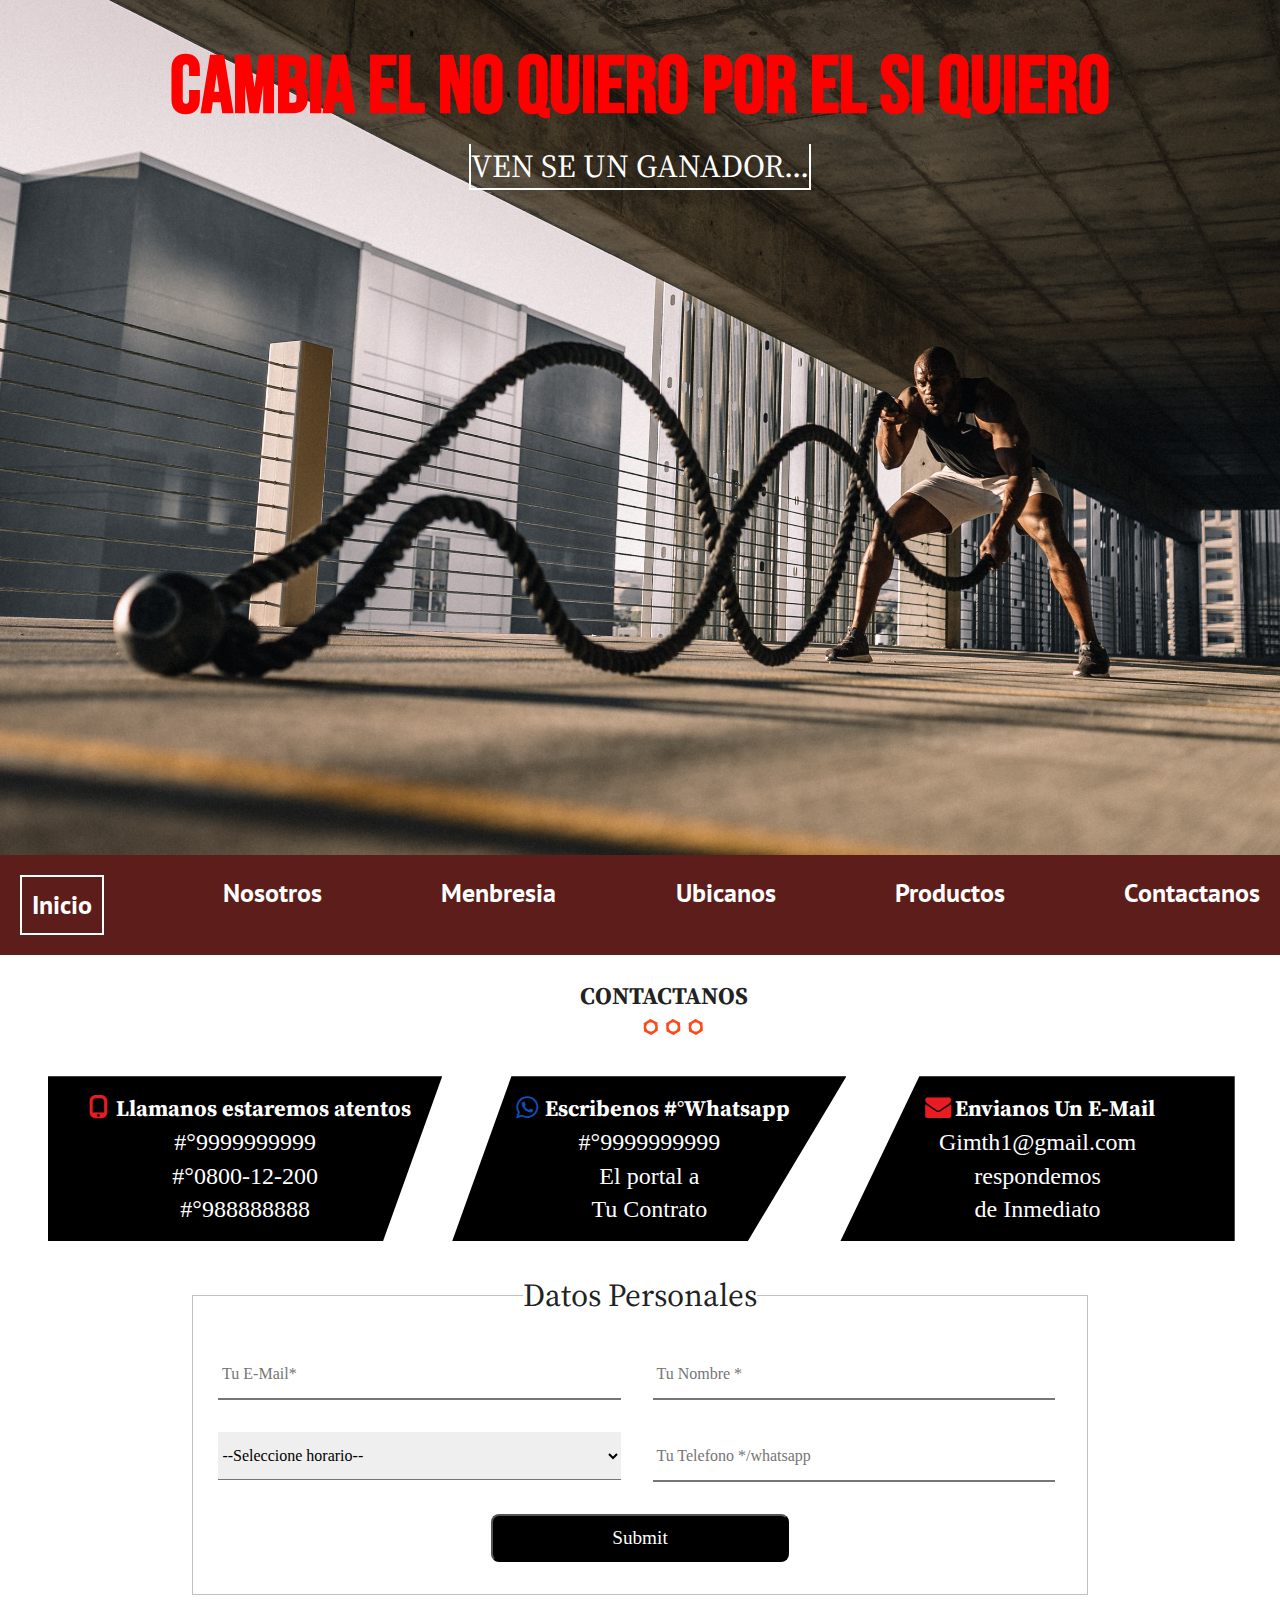
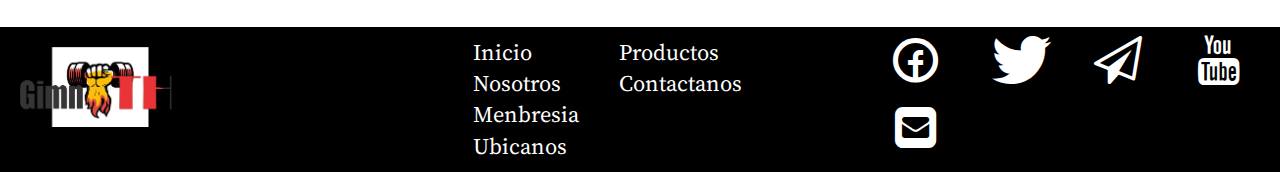
<file: contacto.html>
<!DOCTYPE html>
<html lang="en">
<head>
	<meta charset="UTF-8">
	<meta name="viewport" content="width=device-width, initial-scale=1.0">
	<title>Menbresias</title>
	<link rel="stylesheet" href="css/normalize.css">
	  <link href="https://fonts.googleapis.com/css2?family=PT+Sans:wght@700&family=PT+Serif&family=Source+Serif+Pro:wght@600&display=swap" rel="stylesheet">
	  <link rel="preconnect" href="https://fonts.gstatic.com">
	  <link href="https://fonts.googleapis.com/css2?family=Bebas+Neue&display=swap" rel="stylesheet">
	  <link rel="stylesheet" href="css/main.css">
	  <link rel="stylesheet" href="css/fontello.css">
</head>
<body >
	<header>
	  <div class="titulo-nosotros">
	    <h3 class="htres">Cambia El no quiero por el si Quiero</h3>
	    <p><span>Ven se un Ganador...</span></p>
	  </div>
	  <div class="banner">
	    <img src="img/banner-menbresiasjpg.jpg">
	  </div>
	  <div class="contenido-banner">
	  </div>
	    <div class="site-menu">
	    <input type="checkbox" id="btn-menu">
	    <label for="btn-menu"><span class="icon-menu"></span></label>
	    <nav class="menu">
	      <ul class="navega">
	        <li><a href="index.html">Inicio</a></li>
	        <li><a href="nosotros.html">Nosotros</a></li>
	        <li><a href="menbresias.html">Menbresia</a></li>
	        <li><a href="ubicanos.html">Ubicanos</a></li>
	        <li><a href="productos.html">Productos</a></li>
	        <li><a href="contacto.html">Contactanos</a></li>
	      </ul>
	    </nav>
	  </div>
	</header>
	<main>
		<section class="contener-contacto">	
    			<h2>Contactanos</h2>
			<div class="ordenar">
				<div class="darforma">
					<h5><span class="icon-mobile"></span>Llamanos estaremos atentos</h5>
					<p>#°9999999999</p>
					<p>#°0800-12-200</p>
					<p>#°988888888</p>
				</div>
			</div>
			<div class="ordenar ordenar2">
				<div class="darforma darforma2">
					<h5><span class="icon-whatsapp"></span>Escribenos #°Whatsapp</h5>
					<p>#°9999999999</p>
					<p>El portal a</p>
					<p>Tu Contrato</p>
				</div>
			</div>
			<div class="ordenar">
				<div class="darforma darforma3">
					<h5><span class="icon-mail-alt"></span>Envianos Un E-Mail</h5>
					<p>Gimth1@gmail.com</p>
					<p>respondemos</p>
					<p>de Inmediato</p>
				</div>
			</div>
		</section>
		
		<form class="contenedor-form">
			<fieldset>
				<legend>Datos Personales</legend>
				<div class="nombre-email">
					<input type="text" id="nombre" placeholder=" Tu Nombre *">
					<input type="email" id="email" placeholder=" Tu E-Mail*">
				</div>
				<div class="tel-horario">
					<input type="tel" id="telefono" placeholder=" Tu Telefono */whatsapp">
					<select>
						<option disabled selected>--Seleccione horario--</option>	
						<option>Mañana 08-12:30PM</option>
						<option>Tarde 02-8:00PM</option>
						<option>Cualquier Hora</option>
										
					</select>
				</div>
				<div class="enviar">
					<input type="submit" name="submit">
				</div>
			
			</fieldset>
			
		</form>
	</main>
	<footer class="site-footer">
	  <div class=" footer logo">
	    <img src="img/logo-gim.png" alt="aqui va el logo">
	  </div>
	  <div class="footer">
	    <nav class="nav-footer">
	      <ul class="listas-menu">
	        <li><a href="index.html">Inicio</a></li>
	        <li><a href="nosotros.html">Nosotros</a></li>
	        <li><a href="menbresias.html">Menbresia</a></li>
	        <li><a href="ubicanos.html">Ubicanos</a></li>
	      </ul>

	      <ul class="listas-menu">
	        <li><a href="productos.html">Productos</a></li>
	        <li><a href="contacto.html">Contactanos</a></li>
	      </ul>
	    </nav>
	  </div>
		
	  <div class="footer redes">
	    <ul class="listas-menu">
	      <li><a href="https://www.facebook.com/login/web/" target="_black"><span class="icon-facebook-circled-1"></span></a></li>
	      <li><a href="https://twitter.com/?lang=es" target="_black"><span class="icon-twitter-1"></span></a></li>
	      <li><a href="https://web.telegram.org" target="_black"><span class="icon-paper-plane-empty"></span></a></li>
	      <li><a href="https://www.youtube.com/" target="_black"><span class="icon-youtube"></span></a></li>
	      <li><a href="https://mail.google.com/mail/u/0/#inbox" target="_black"><span class="icon-mail-squared"></span></a></li>
	    </ul>
	  </div>
	  
	</footer>
</body>
</html>
</file>
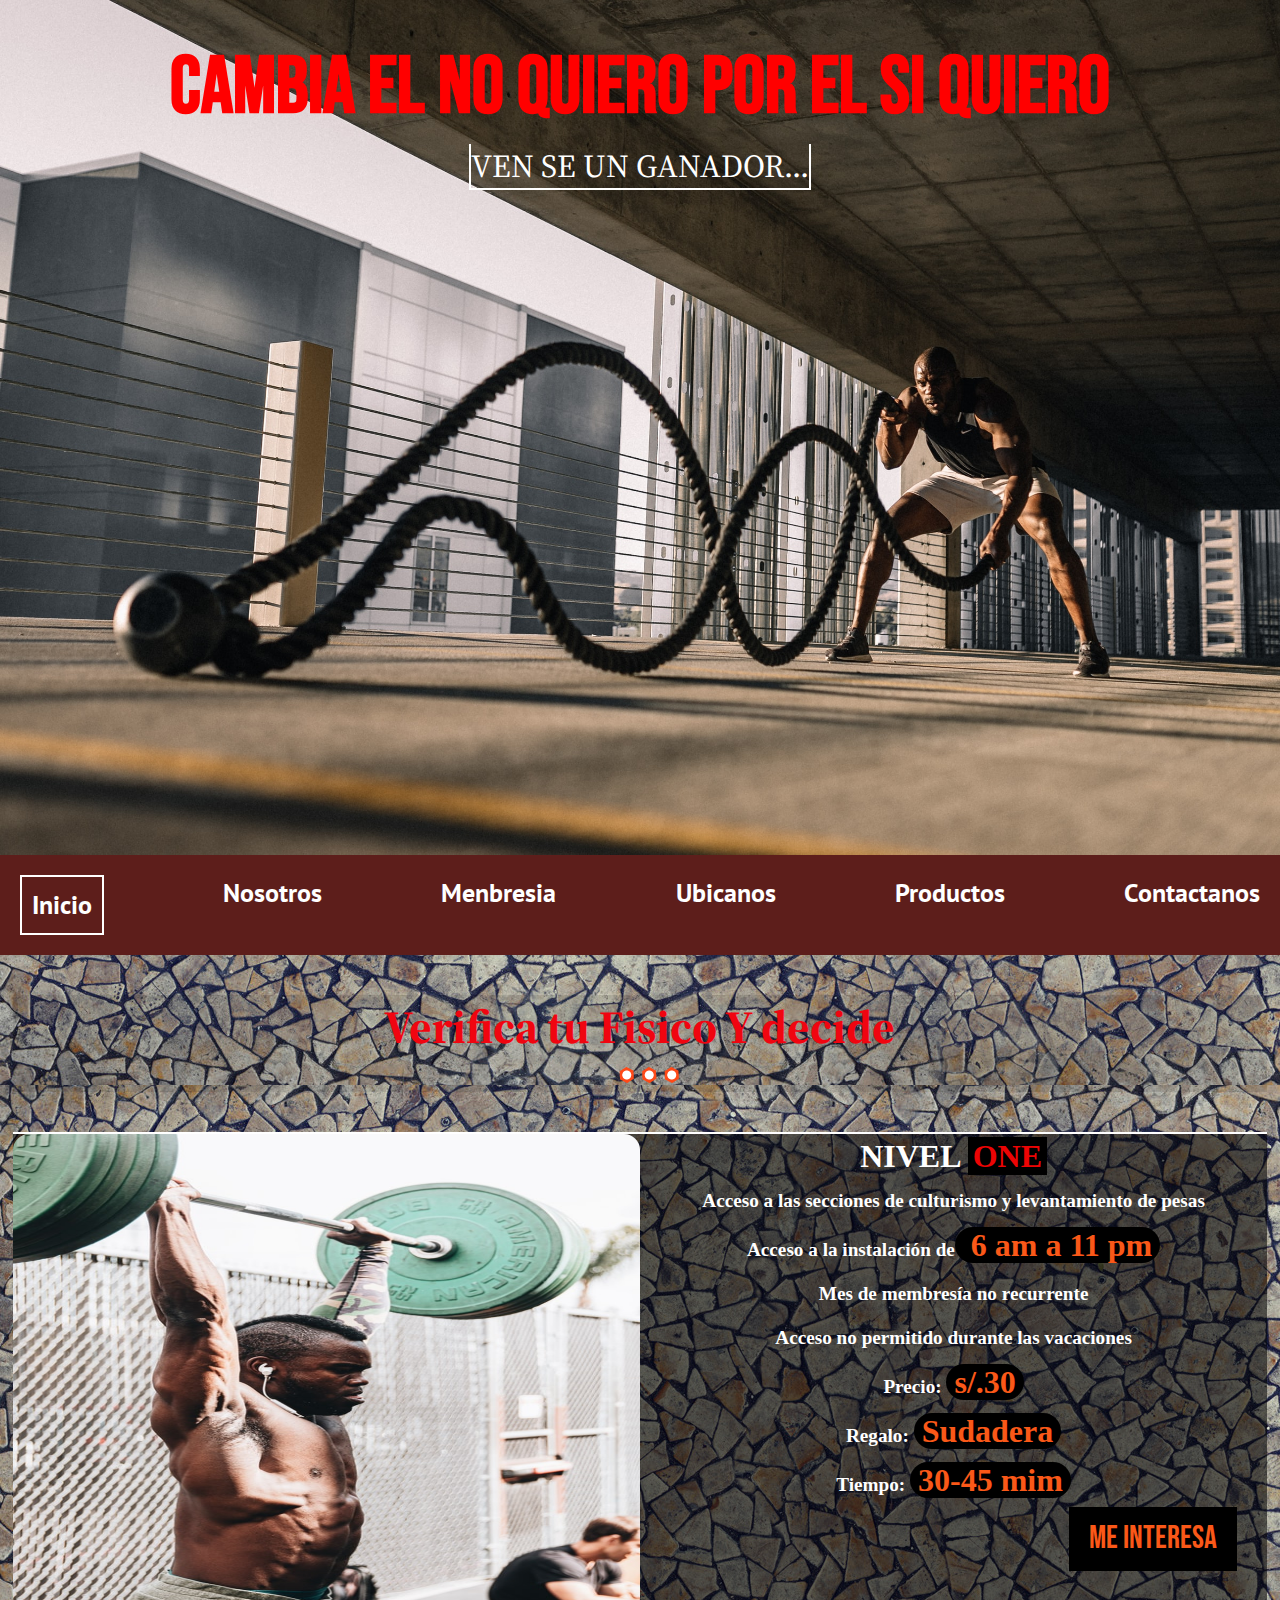
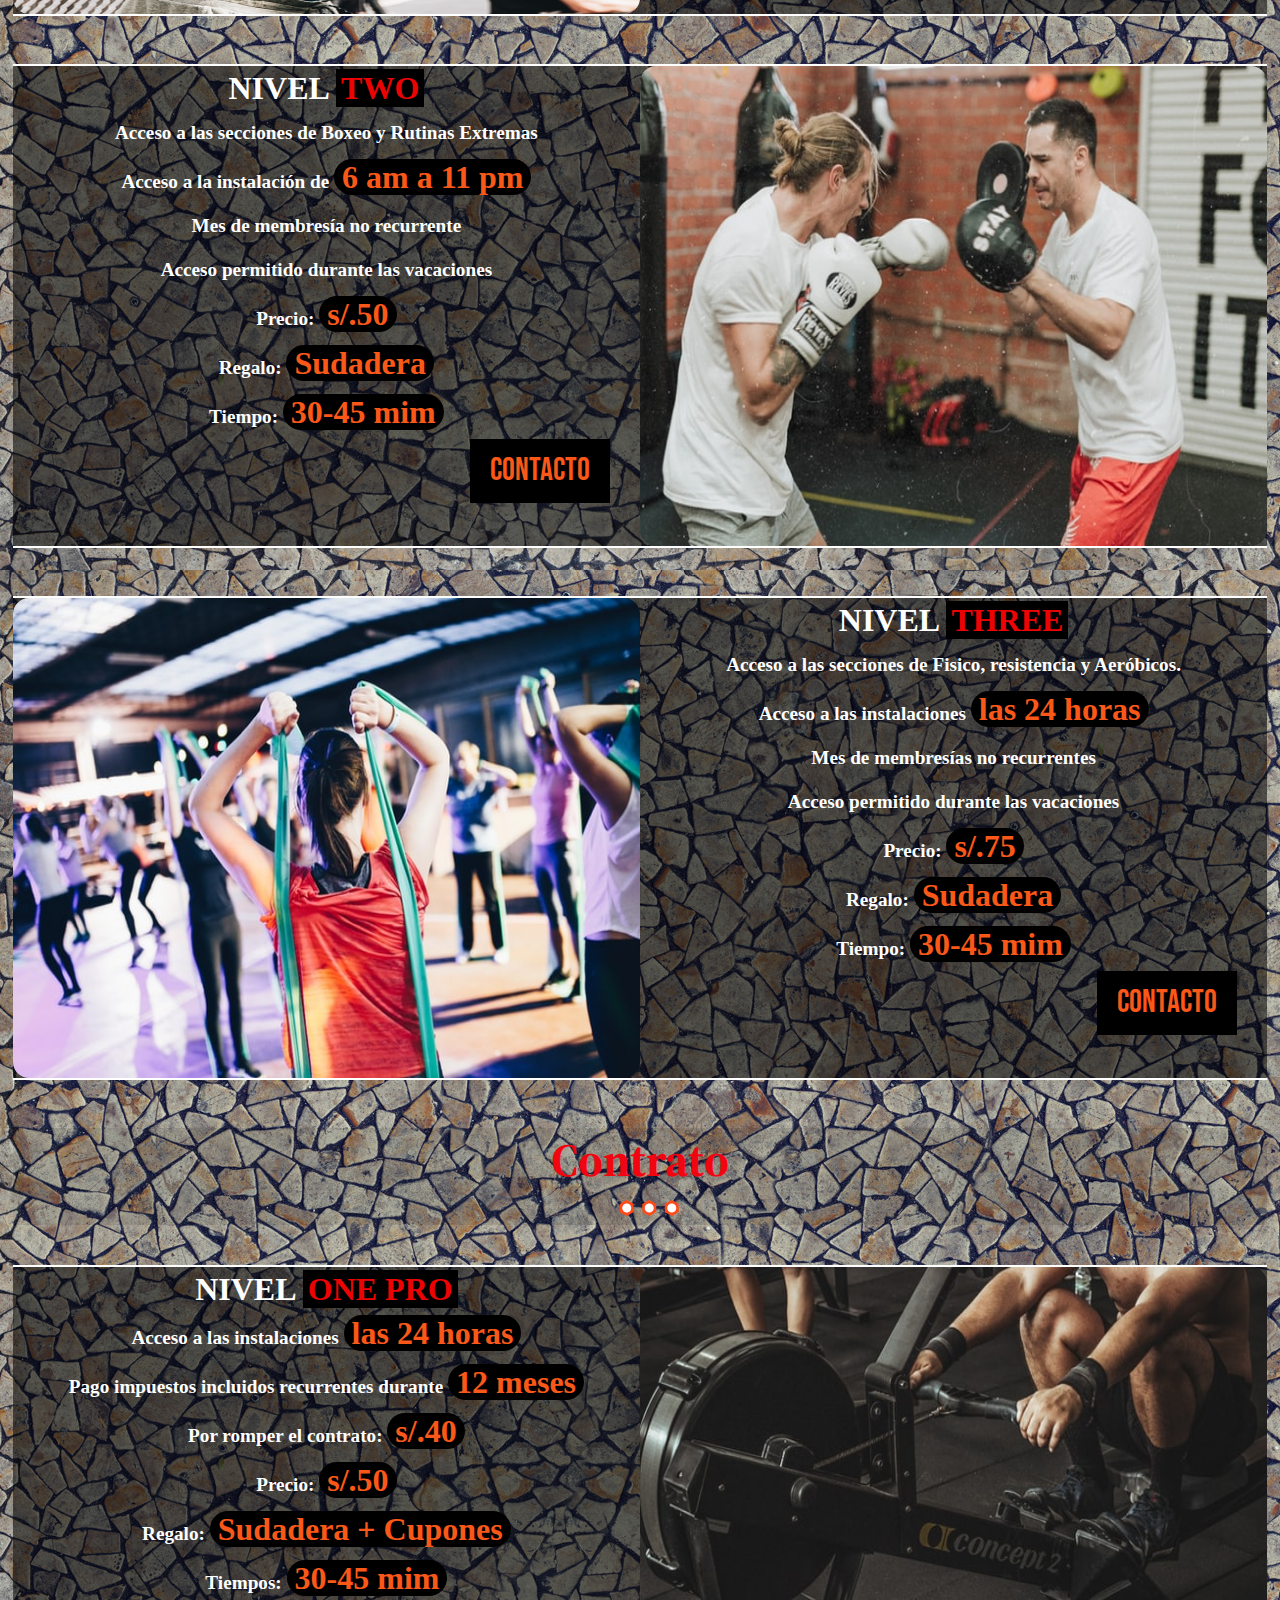
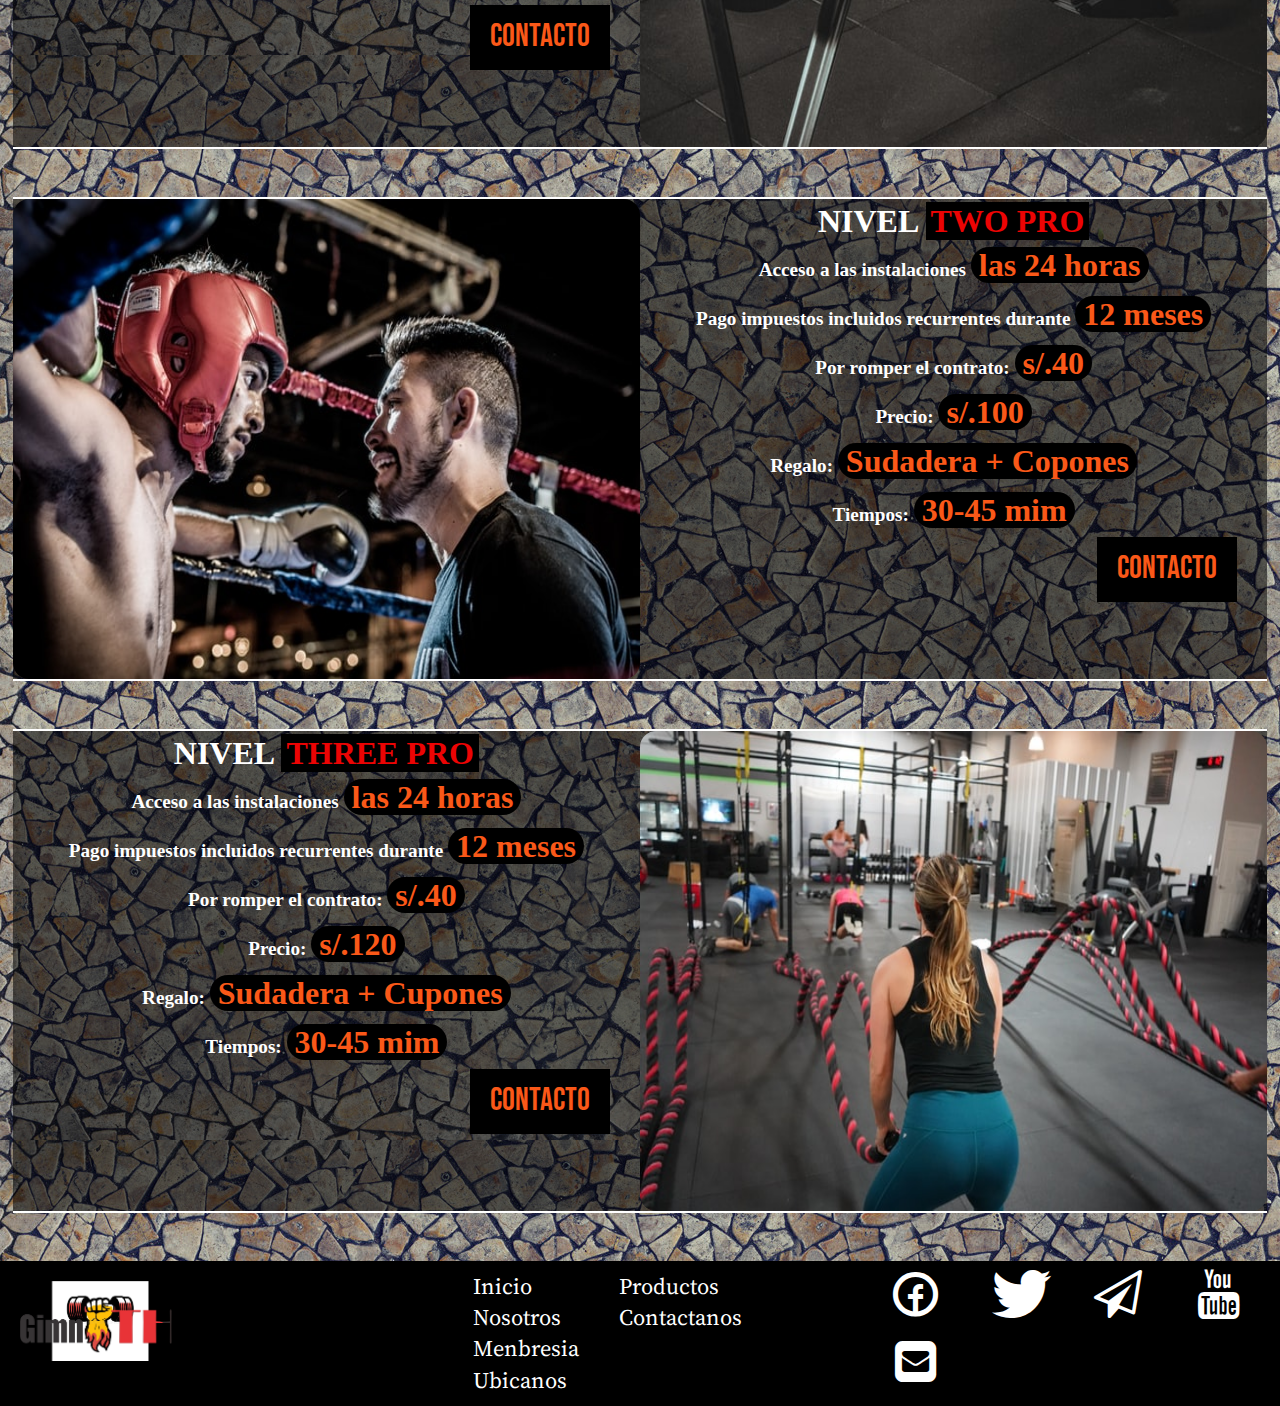
<file: menbresias.html>
<!DOCTYPE html>
<html lang="en">
<head>
	<meta charset="UTF-8">
	<meta name="viewport" content="width=device-width, initial-scale=1.0">
	<title>Menbresias</title>
	<link rel="stylesheet" href="css/normalize.css">
	  <link href="https://fonts.googleapis.com/css2?family=PT+Sans:wght@700&family=PT+Serif&family=Source+Serif+Pro:wght@600&display=swap" rel="stylesheet">
	  <link rel="preconnect" href="https://fonts.gstatic.com">
	  <link href="https://fonts.googleapis.com/css2?family=Bebas+Neue&display=swap" rel="stylesheet">
	  <link rel="stylesheet" href="css/main.css">
	  <link rel="stylesheet" href="css/fontello.css">
</head>
<body class="body">
	<header>
	  <div class="titulo-nosotros">
	    <h3 class="htres">Cambia El no quiero por el si Quiero</h3>
	    <p><span>Ven se un Ganador...</span></p>
	  </div>
	  <div class="banner">
	    <img src="img/banner-menbresiasjpg.jpg">
	  </div>
	  <div class="contenido-banner">
	  </div>
	    <div class="site-menu">
	    <input type="checkbox" id="btn-menu">
	    <label for="btn-menu"><span class="icon-menu"></span></label>
	    <nav class="menu">
	      <ul class="navega">
	        <li><a href="index.html">Inicio</a></li>
	        <li><a href="nosotros.html">Nosotros</a></li>
	        <li><a href="menbresias.html">Menbresia</a></li>
	        <li><a href="ubicanos.html">Ubicanos</a></li>
	        <li><a href="productos.html">Productos</a></li>
	        <li><a href="contacto.html">Contactanos</a></li>
	      </ul>
	    </nav>
	  </div>
	</header>

	<main class="contenedor">
		<div class="titulo">
			<h2>Verifica tu Fisico Y decide</h2>
		</div>
		
		 <section class="nuestro-trabajo borde-menbresias">
		    <div class="img-muscular">
		      <img src="img/pesas.jpg">
		    </div>

		    <div class="contenido-nuestro-trabajo parrafos">
		      <h3>NIVEL <span>ONE</span></h3>
			  <p>Acceso a las secciones de culturismo y levantamiento de pesas</p>
			  <p>Acceso a la instalación de<span> 6 am a 11 pm</span></p>
			  <p>Mes de membresía no recurrente </p>
			  <p>Acceso no permitido durante las vacaciones</p>	
		      <p>Precio: <span>s/.30</span></p>
		      <p>Regalo: <span>Sudadera</span></p>
		      <p>Tiempo: <span>30-45 mim</span></p>
		      <div class="botom">
		        <a href="#">Me Interesa</a>
		      </div>
		    </div>
	  	 </section> 

		 <section class="nuestro-trabajo borde-menbresias">
		    <div class="contenido-nuestro-trabajo parrafos">
		      <h3>NIVEL <span>TWO</span></h3>
		      <p>Acceso a las secciones de Boxeo y Rutinas Extremas</p>
		      <p>Acceso a la instalación de <span>6 am a 11 pm</span></p>
		      <p> Mes de membresía no recurrente </p>
		      <p>Acceso permitido durante las vacaciones</p>
		      <p>Precio: <span>s/.50</span></p>
		      <p>Regalo: <span>Sudadera</span></p>
		      <p>Tiempo: <span>30-45 mim</span></p>
		      <div class="botom">
		        <a href="#">Contacto</a>
		      </div>
		    </div>

		    <div class="img-muscular">
		      <img src="img/menbresi2.jpg">
		    </div>
		 </section> 
		 <section class="nuestro-trabajo borde-menbresias">
		    <div class="img-muscular">
		      <img src="img/menbresi3.jpg">
		    </div>

		    <div class="contenido-nuestro-trabajo parrafos">
		      <h3>NIVEL <span>THREE</span></h3>
		      <p>Acceso a las secciones de Fisico, resistencia y Aeróbicos.</p>
		      <p>Acceso a las instalaciones <span>las 24 horas</span> </p>
		      <p>Mes de membresías no recurrentes </p>
		      <p>Acceso permitido durante las vacaciones </p>
		      <p>Precio: <span>s/.75</span></p>
		      <p>Regalo: <span>Sudadera</span></p>
		      <p>Tiempo: <span>30-45 mim</span></p>
		      <div class="botom">
		        <a href="#">Contacto</a>
		      </div>
		    </div>	    
	   </section> 

		<div class="titulo">
			<h2>Contrato</h2>
		</div>

		 <section class="nuestro-trabajo borde-menbresias">
		    <div class="contenido-nuestro-trabajo parrafos">
		      <h3>NIVEL <span>ONE PRO</span></h3>
		      <p>Acceso a las instalaciones <span>las 24 horas</span> </p>
		      <p>Pago impuestos incluidos recurrentes durante <span>12 meses</span></p>
		      <p>Por romper el contrato: <span>s/.40</span></p>
		      <p>Precio: <span>s/.50</span></p>
		      <p>Regalo: <span>Sudadera + Cupones</span></p>
		      <p>Tiempos: <span>30-45 mim</span></p>
		      <div class="botom">
		        <a href="#">Contacto</a>
		      </div>
		    </div>

		    <div class="img-muscular">
		      <img src="img/menre1pro.jpg">
		    </div>
		 </section> 

		 <section class="nuestro-trabajo borde-menbresias">
		    <div class="img-muscular">
		      <img src="img/menbre2pro.jpg">
		    </div>

		    <div class="contenido-nuestro-trabajo parrafos">
		      <h3>NIVEL <span>TWO PRO</span></h3>
		      <p>Acceso a las instalaciones <span>las 24 horas</span> </p>
		      <p>Pago impuestos incluidos recurrentes durante <span>12 meses</span></p>
		      <p>Por romper el contrato: <span>s/.40</span></p>
		      <p>Precio: <span>s/.100</span></p>
		      <p>Regalo: <span>Sudadera + Copones</span></p>
		      <p>Tiempos: <span>30-45 mim</span></p>
		      <div class="botom">
		        <a href="#">Contacto</a>
		      </div>
		    </div>	    
	   </section> 

		 <section class="nuestro-trabajo borde-menbresias">
		    <div class="contenido-nuestro-trabajo parrafos">
		      <h3>NIVEL <span>THREE PRO</span></h3>
		      <p>Acceso a las instalaciones <span>las 24 horas</span> </p>
		      <p>Pago impuestos incluidos recurrentes durante <span>12 meses</span></p>
		      <p>Por romper el contrato: <span>s/.40</span></p>
		      <p>Precio: <span>s/.120</span></p>
		      <p>Regalo: <span>Sudadera + Cupones</span></p>
		      <p>Tiempos: <span>30-45 mim</span></p>
		      <div class="botom">
		        <a href="#">Contacto</a>
		      </div>
		    </div>

		    <div class="img-muscular">
		      <img src="img/menbre3pro.jpg">
		    </div>
		 </section> 
	</main>


	<footer class="site-footer">
	  <div class=" footer logo">
	    <img src="img/logo-gim.png" alt="aqui va el logo">
	  </div>
	  <div class="footer">
	    <nav class="nav-footer">
	      <ul class="listas-menu">
	        <li><a href="index.html">Inicio</a></li>
	        <li><a href="nosotros.html">Nosotros</a></li>
	        <li><a href="menbresias.html">Menbresia</a></li>
	        <li><a href="ubicanos.html">Ubicanos</a></li>
	      </ul>

	      <ul class="listas-menu">
	        <li><a href="productos.html">Productos</a></li>
	        <li><a href="contacto.html">Contactanos</a></li>
	      </ul>
	    </nav>
	  </div>
		
	  <div class="footer redes">
	    <ul class="listas-menu">
	      <li><a href="https://www.facebook.com/login/web/" target="_black"><span class="icon-facebook-circled-1"></span></a></li>
	      <li><a href="https://twitter.com/?lang=es" target="_black"><span class="icon-twitter-1"></span></a></li>
	      <li><a href="https://web.telegram.org" target="_black"><span class="icon-paper-plane-empty"></span></a></li>
	      <li><a href="https://www.youtube.com/" target="_black"><span class="icon-youtube"></span></a></li>
	      <li><a href="https://mail.google.com/mail/u/0/#inbox" target="_black"><span class="icon-mail-squared"></span></a></li>
	    </ul>
	  </div>
	  
	</footer>
</body>
</html>
</file>
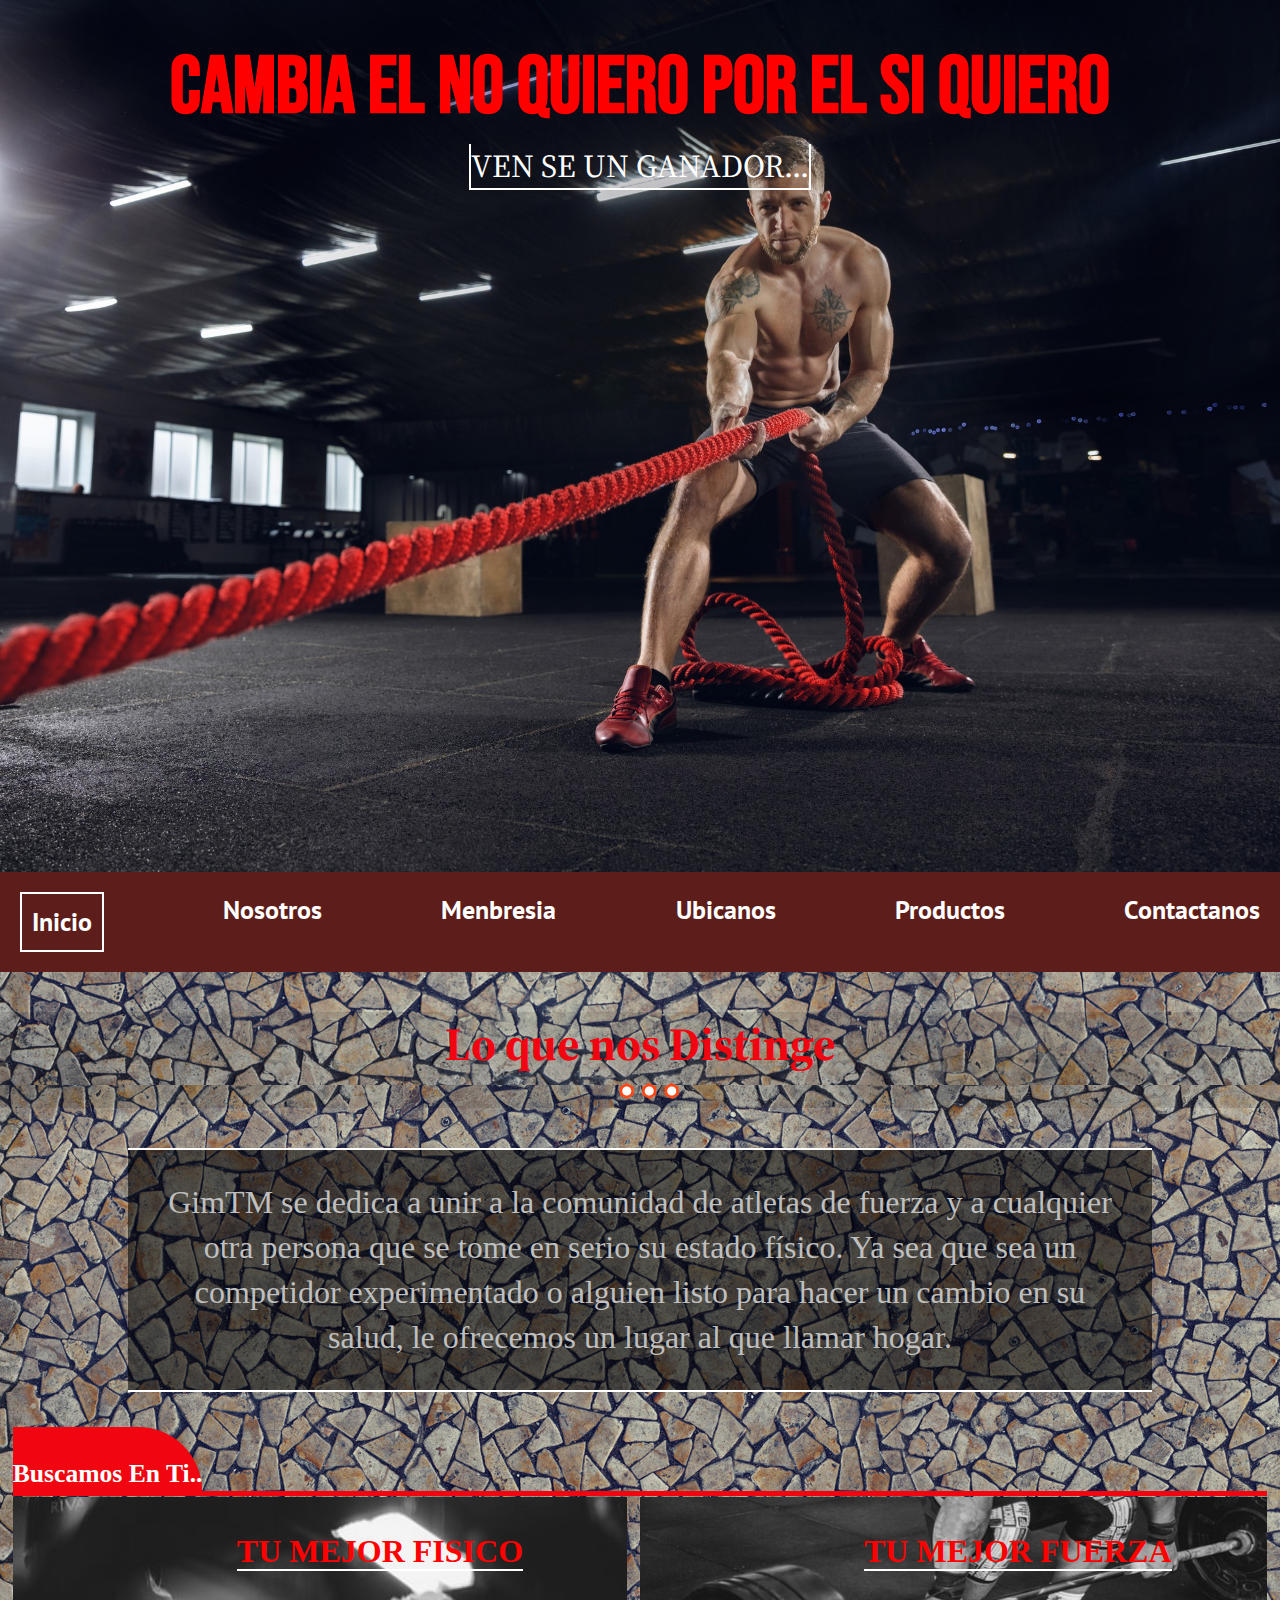
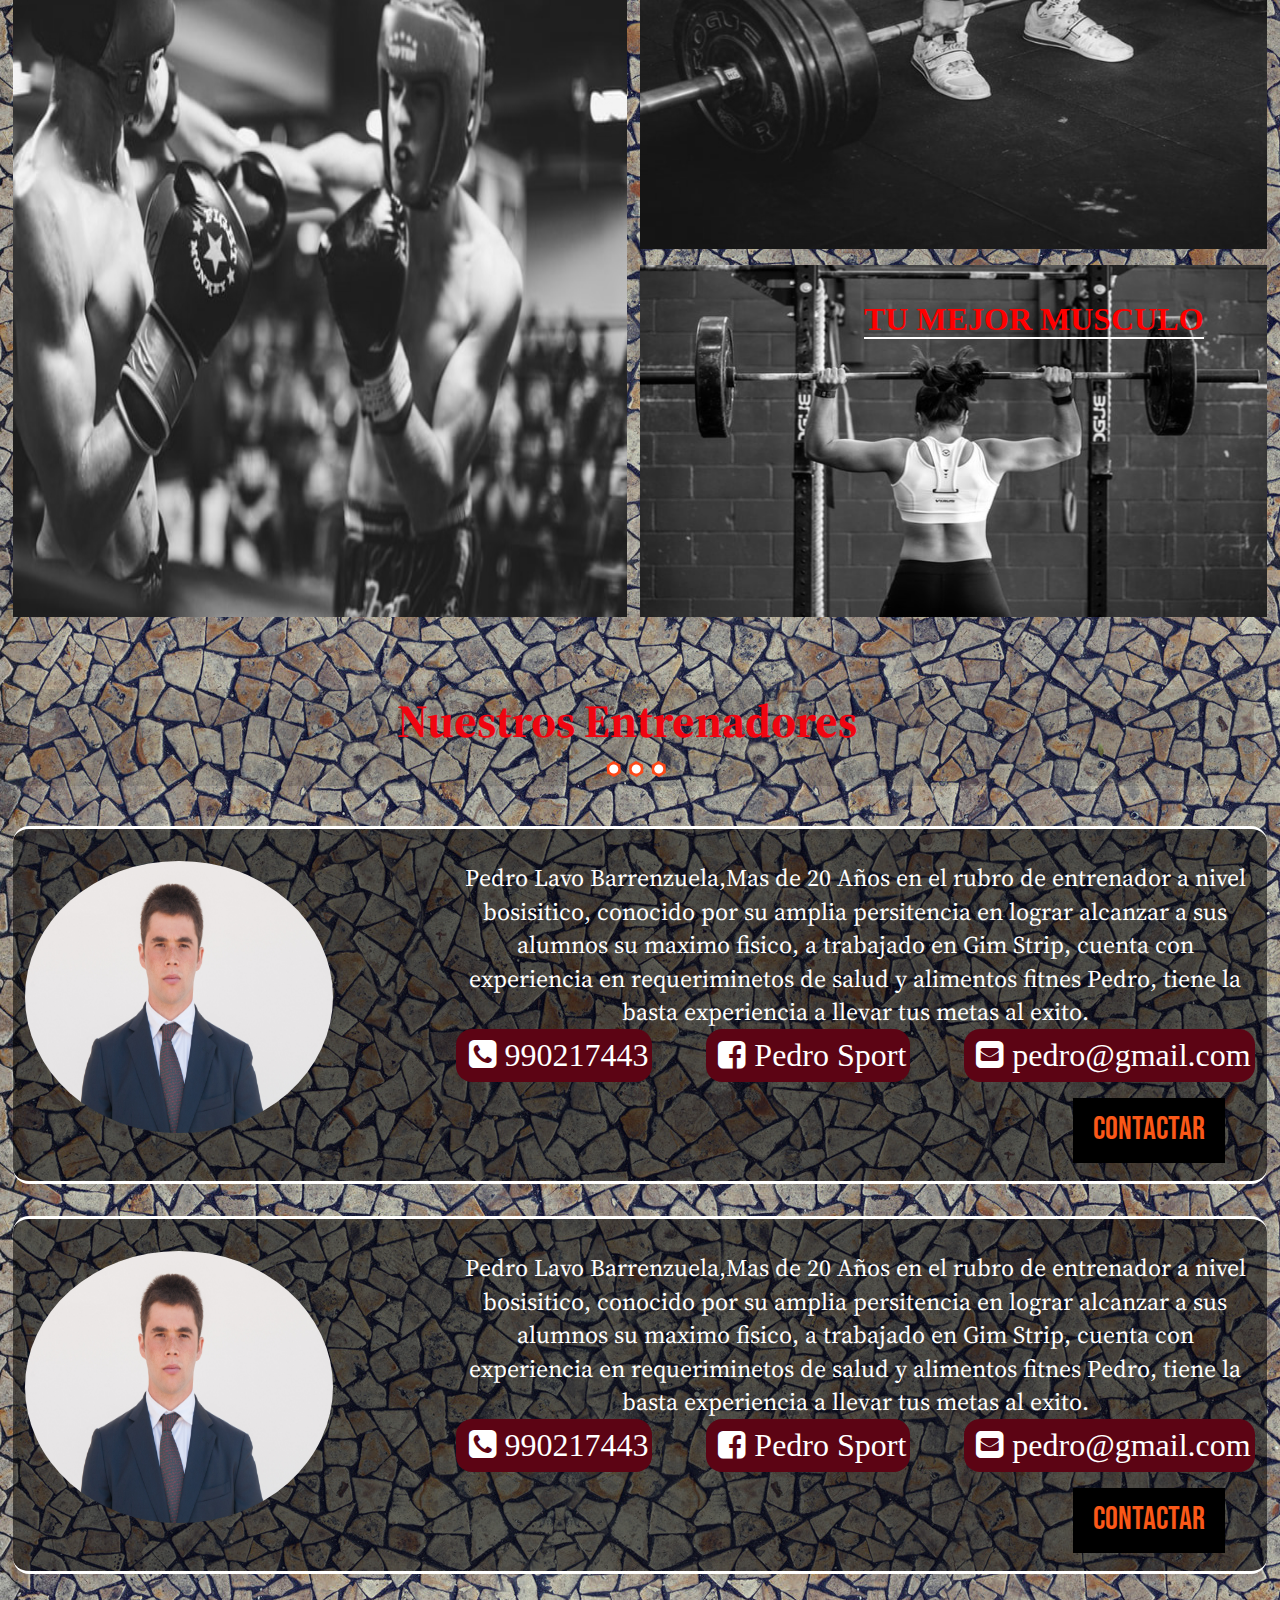
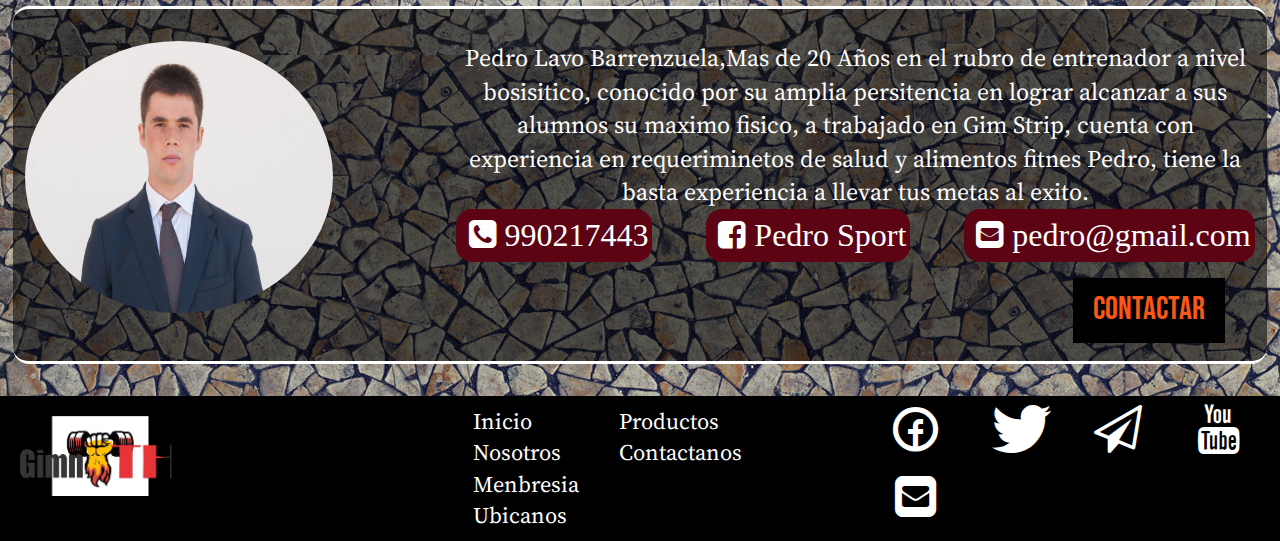
<file: nosotros.html>
<!DOCTYPE html>
<html lang="en">
<head>
	<meta charset="UTF-8">
	<meta name="viewport" content="width=device-width, initial-scale=1.0">
	<title>Nostros</title>
	<link rel="stylesheet" href="css/normalize.css">
	  <link href="https://fonts.googleapis.com/css2?family=PT+Sans:wght@700&family=PT+Serif&family=Source+Serif+Pro:wght@600&display=swap" rel="stylesheet">
	  <link rel="preconnect" href="https://fonts.gstatic.com">
	  <link href="https://fonts.googleapis.com/css2?family=Bebas+Neue&display=swap" rel="stylesheet">
	  <link rel="stylesheet" href="css/main.css">
	  <link rel="stylesheet" href="css/fontello.css">
</head>
<body class="body">
	<header>
	  <div class="titulo-nosotros">
	    <h3 class="htres">Cambia El no quiero por el si Quiero</h3>
	    <p><span>Ven se un Ganador...</span></p>
	  </div>
	  <div class="banner">
	    <img src="img/banernjpg.jpg">
	  </div>
	  <div class="contenido-banner">
	  </div>
	    <div class="site-menu">
	    <input type="checkbox" id="btn-menu">
	    <label for="btn-menu"><span class="icon-menu"></span></label>
	    <nav class="menu">
	      <ul class="navega">
	        <li><a href="index.html">Inicio</a></li>
	        <li><a href="nosotros.html">Nosotros</a></li>
	        <li><a href="menbresias.html">Menbresia</a></li>
	        <li><a href="ubicanos.html">Ubicanos</a></li>
	        <li><a href="productos.html">Productos</a></li>
	        <li><a href="contacto.html">Contactanos</a></li>
	      </ul>
	    </nav>
	  </div>
	</header>
	<main>
	
		<div class="titulo">
			<h2>Lo que nos Distinge</h2>
		</div>
		<div class="parrafo contenedor">
			<p>GimTM se dedica a unir a la comunidad de atletas de fuerza y ​​a cualquier otra persona que se tome en serio su estado físico.
			Ya sea que sea un competidor experimentado o alguien
			 listo para hacer un cambio en su salud, le ofrecemos un lugar al que llamar hogar.</p>
		</div>
		<section class="titulo-trabajo">
			<div class="contenedor">
				<h4><span>Buscamos En Ti..</span></h4>
			</div>
		</section>	

		<section class="section_dis">
				<div class="site_distinge contenedor">
					<div class="entrenamiento entren">
						<img src="img/menbre2.jpg">
						<p><span>Tu Mejor Fisico</span></p>
					</div>
					<div class="parte_block">
						<div class="entrenamiento2 entren">
							<img src="img/nos_pesas.jpg">
							<p><span>Tu Mejor Fuerza</span></p>
						</div>
						<div class="entrenamiento3">
							<img src="img/menbre1.jpg">
							<p><span>Tu Mejor Musculo</span></p>
						</div>
					</div>
				</div>
		</section>	
	</main>	
		<div class="titulo contenedor">
			<h2>Nuestros Entrenadores</h2>
		</div>	
	<section class="fondo contenedor">
		<div class="contenedor">
			<div class="imagen-entrenador">
				<img src="img/entrenador.jpg">
			</div>
			<div class="informacion-entrenador fondo">
				<p><span>Pedro Lavo Barrenzuela</span>,Mas de 20 Años en el rubro de entrenador a nivel bosisitico, conocido por su amplia persitencia en lograr alcanzar a sus alumnos su maximo fisico, a trabajado en Gim Strip, cuenta con experiencia en requeriminetos de salud y alimentos fitnes Pedro, tiene la basta experiencia a llevar tus metas al exito.</p>
				<ul>
					<li class="icon-phone-squared"><span>990217443</span></li>
					<li class="icon-facebook-squared"><span>Pedro Sport</span></li>
					<li class="icon-mail-squared"><span>pedro@gmail.com</span></li>
				</ul>
				<div class="botom bottom-entrenador">
					<a href="">Contactar</a>
				</div>
			</div>
		</div>
	</section>

	<section class="fondo contenedor">
		<div class="contenedor">
			<div class="imagen-entrenador">
				<img src="img/entrenador.jpg">
			</div>
			<div class="informacion-entrenador fondo">
				<p><span>Pedro Lavo Barrenzuela</span>,Mas de 20 Años en el rubro de entrenador a nivel bosisitico, conocido por su amplia persitencia en lograr alcanzar a sus alumnos su maximo fisico, a trabajado en Gim Strip, cuenta con experiencia en requeriminetos de salud y alimentos fitnes Pedro, tiene la basta experiencia a llevar tus metas al exito.</p>
				<ul>
					<li class="icon-phone-squared"><span>990217443</span></li>
					<li class="icon-facebook-squared"><span>Pedro Sport</span></li>
					<li class="icon-mail-squared"><span>pedro@gmail.com</span></li>
				</ul>
				<div class="botom bottom-entrenador">
					<a href="">Contactar</a>
				</div>
			</div>
		</div>
	</section>

	<section class="fondo contenedor">
		<div class="contenedor">
			<div class="imagen-entrenador">
				<img src="img/entrenador.jpg">
			</div>
			<div class="informacion-entrenador fondo">
				<p><span>Pedro Lavo Barrenzuela</span>,Mas de 20 Años en el rubro de entrenador a nivel bosisitico, conocido por su amplia persitencia en lograr alcanzar a sus alumnos su maximo fisico, a trabajado en Gim Strip, cuenta con experiencia en requeriminetos de salud y alimentos fitnes Pedro, tiene la basta experiencia a llevar tus metas al exito.</p>
				<ul>
					<li class="icon-phone-squared"><span>990217443</span></li>
					<li class="icon-facebook-squared"><span>Pedro Sport</span></li>
					<li class="icon-mail-squared"><span>pedro@gmail.com</span></li>
				</ul>
				<div class="botom bottom-entrenador">
					<a href="">Contactar</a>
				</div>
			</div>
		</div>
	</section>

	<footer class="site-footer fotter-nosotros">
	  <div class=" footer logo">
	    <img src="img/logo-gim.png" alt="aqui va el logo">
	  </div>
	  <div class="footer">
	    <nav class="nav-footer">
	      <ul class="listas-menu">
	        <li><a href="index.html">Inicio</a></li>
	        <li><a href="nosotros.html">Nosotros</a></li>
	        <li><a href="menbresias.html">Menbresia</a></li>
	        <li><a href="ubicanos.html">Ubicanos</a></li>
	      </ul>

	      <ul class="listas-menu">
	        <li><a href="productos.html">Productos</a></li>
	        <li><a href="contacto.html">Contactanos</a></li>
	      </ul>
	    </nav>
	  </div>
		
	  <div class="footer redes">
	    <ul class="listas-menu">
	      <li><a href="https://www.facebook.com/login/web/" target="_black"><span class="icon-facebook-circled-1"></span></a></li>
	      <li><a href="https://twitter.com/?lang=es" target="_black"><span class="icon-twitter-1"></span></a></li>
	      <li><a href="https://web.telegram.org" target="_black"><span class="icon-paper-plane-empty"></span></a></li>
	      <li><a href="https://www.youtube.com/" target="_black"><span class="icon-youtube"></span></a></li>
	      <li><a href="https://mail.google.com/mail/u/0/#inbox" target="_black"><span class="icon-mail-squared"></span></a></li>
	    </ul>
	  </div>
	  
	</footer>	

</body>
</html>
</file>
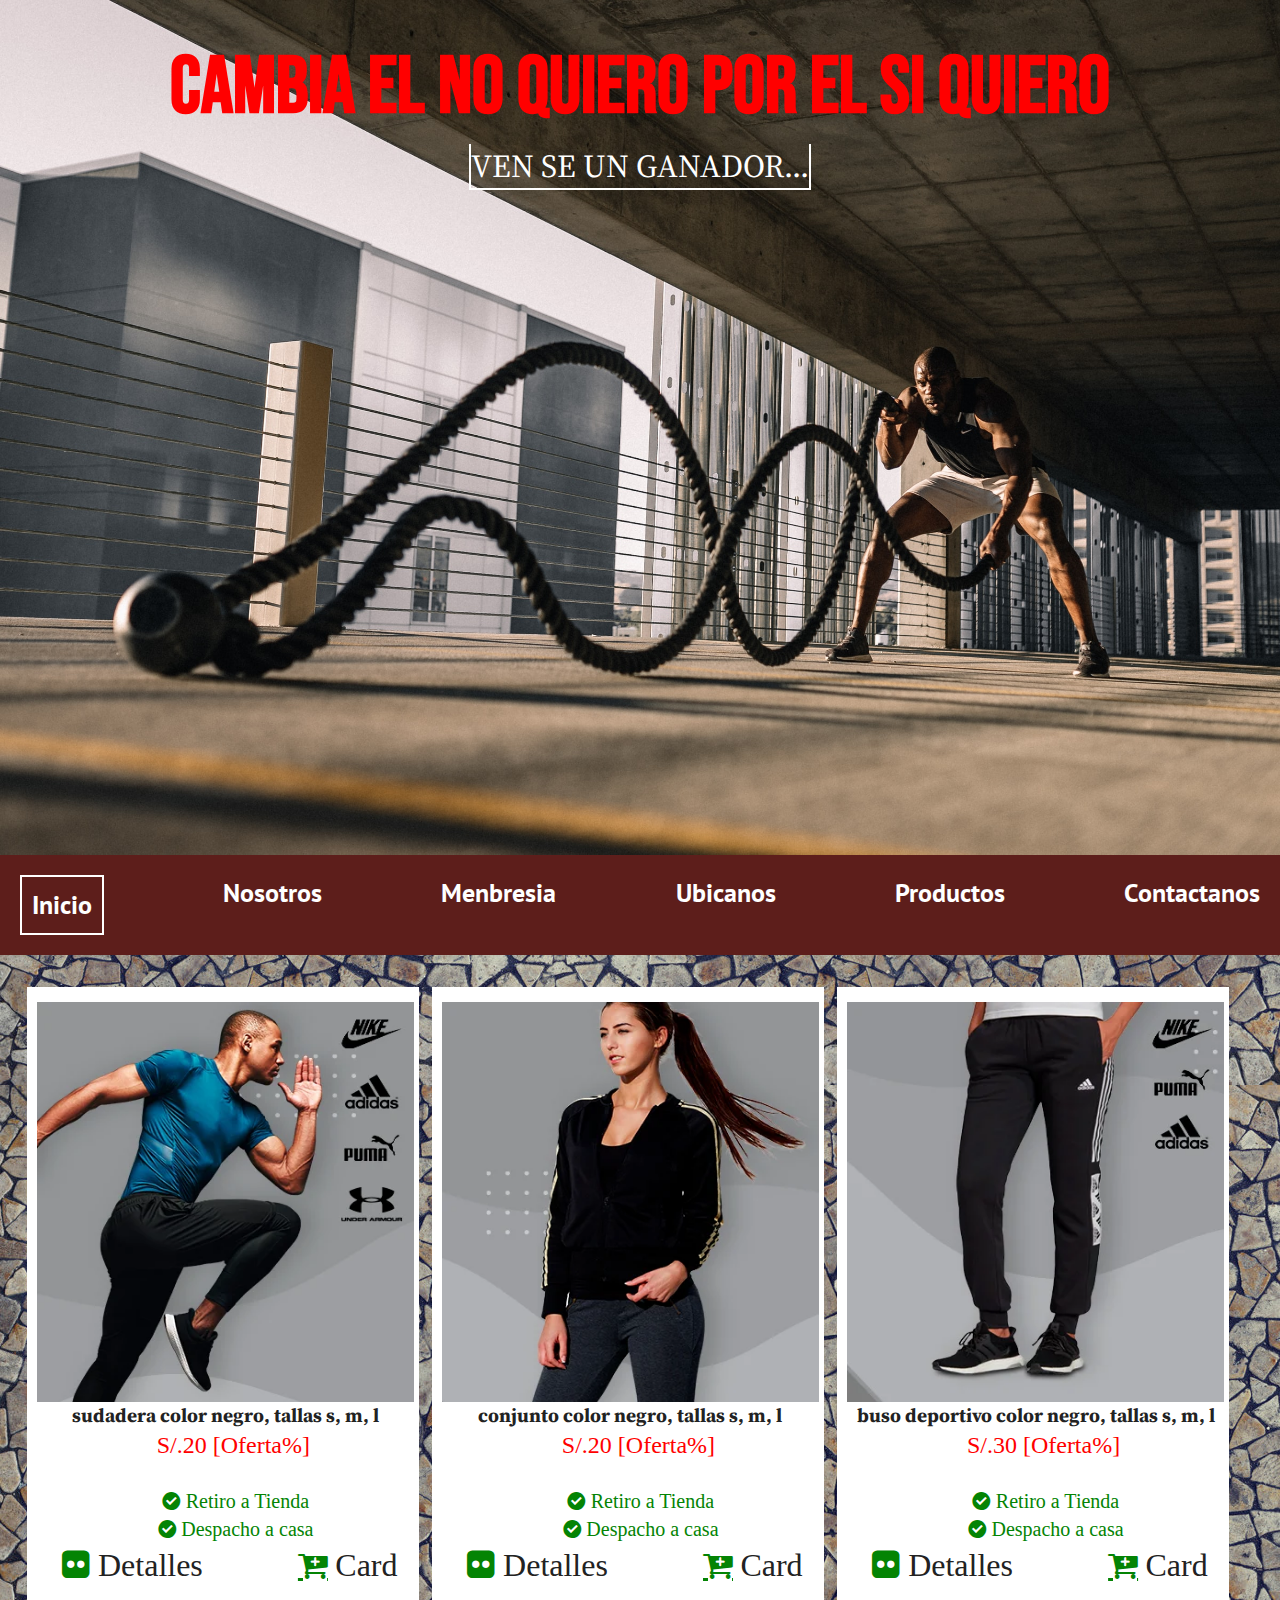
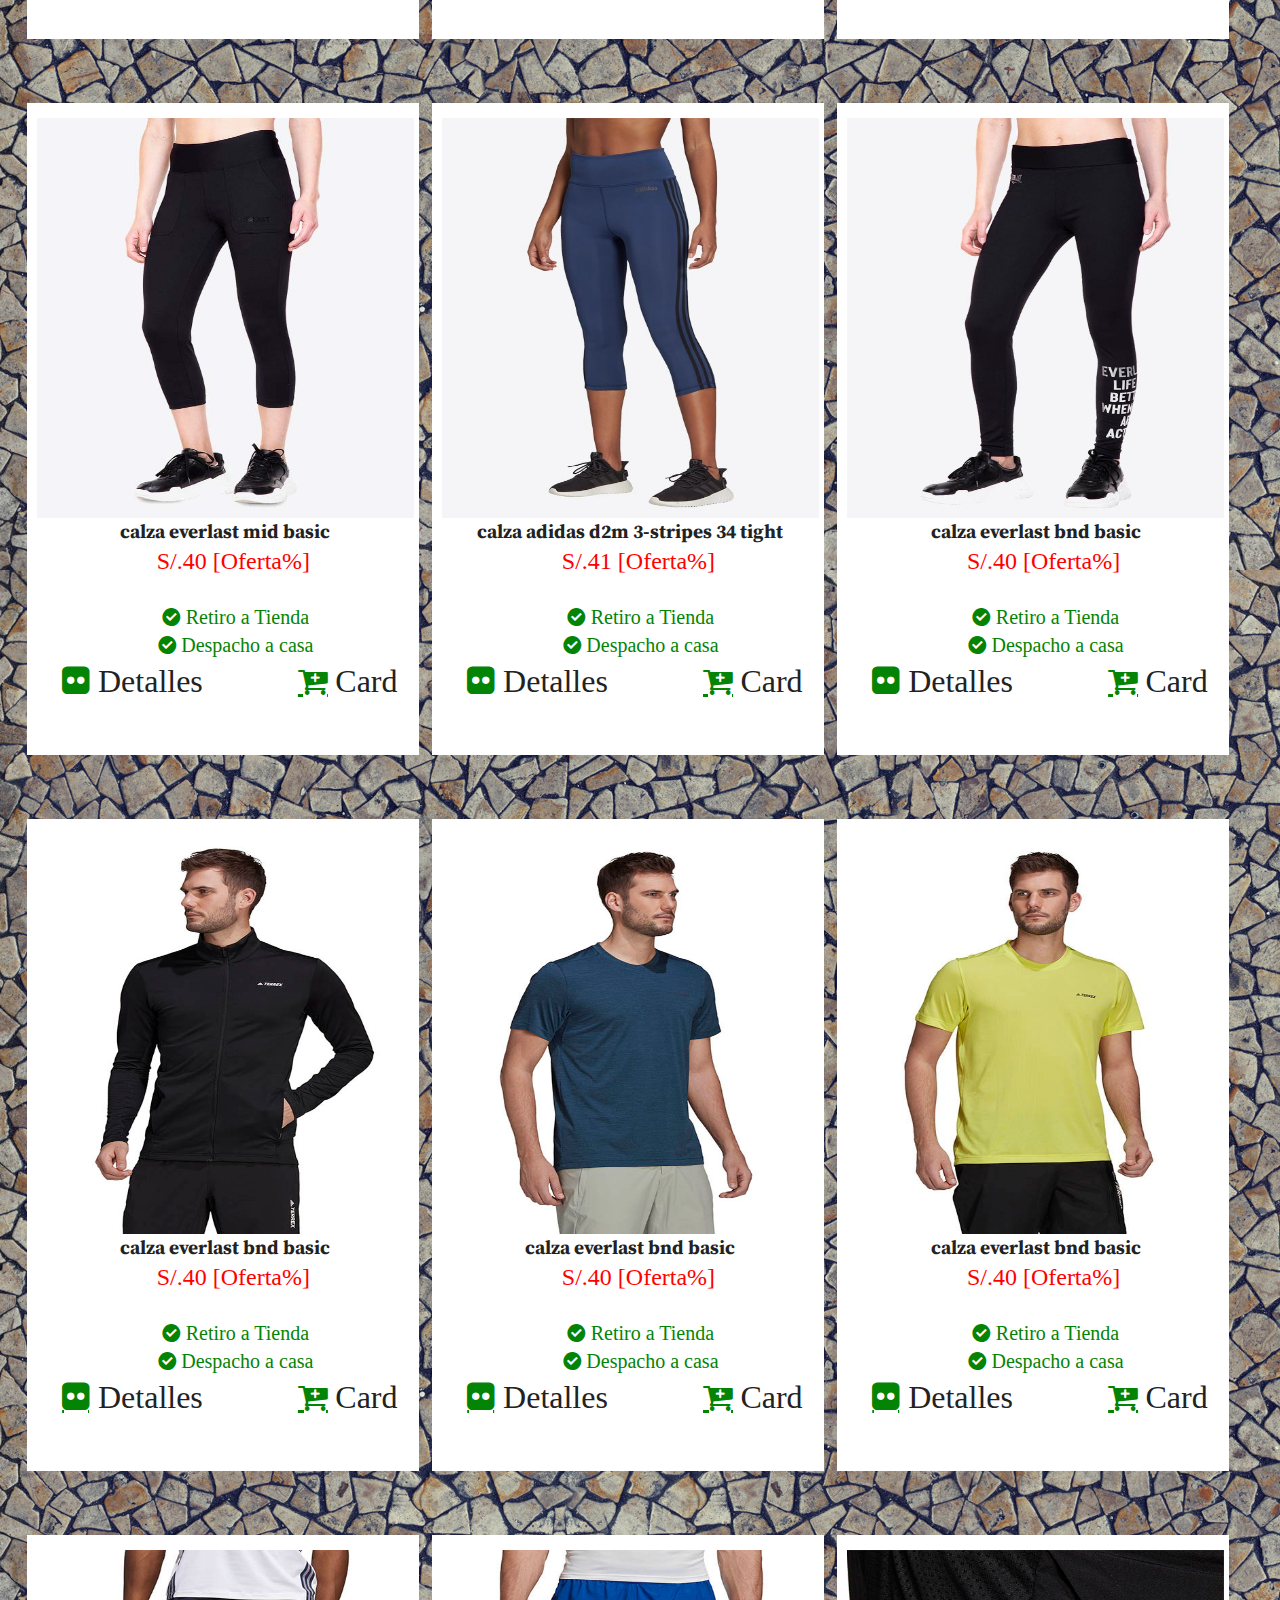
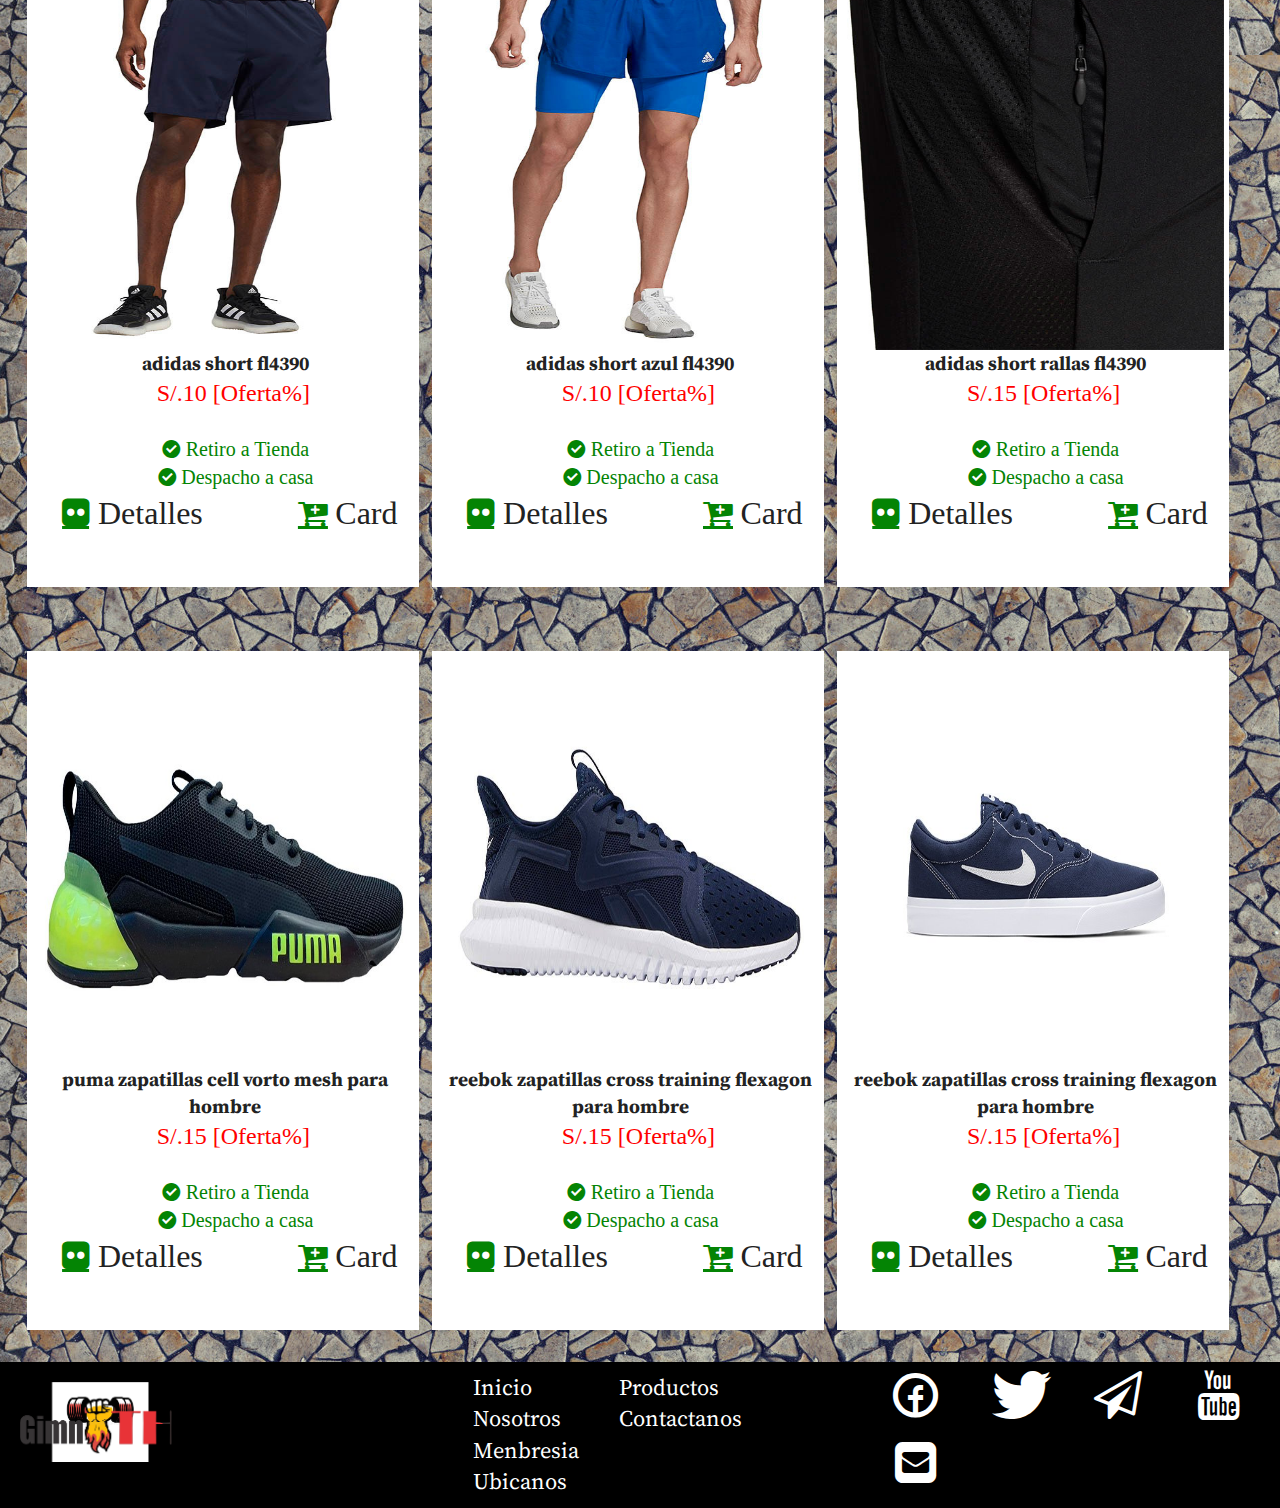
<file: productos.html>
<!DOCTYPE html>
<html lang="en">
<head>
	<meta charset="UTF-8">
	<meta name="viewport" content="width=device-width, initial-scale=1.0">
	<title>Menbresias</title>
	<link rel="stylesheet" href="css/normalize.css">
	  <link href="https://fonts.googleapis.com/css2?family=PT+Sans:wght@700&family=PT+Serif&family=Source+Serif+Pro:wght@600&display=swap" rel="stylesheet">
	  <link rel="preconnect" href="https://fonts.gstatic.com">
	  <link href="https://fonts.googleapis.com/css2?family=Bebas+Neue&display=swap" rel="stylesheet">
	  <link rel="stylesheet" href="css/main.css">
	  <link rel="stylesheet" href="css/fontello.css">
</head>
<body class="body">
	<header>
	  <div class="titulo-nosotros">
	    <h3 class="htres">Cambia El no quiero por el si Quiero</h3>
	    <p><span>Ven se un Ganador...</span></p>
	  </div>
	  <div class="banner">
	    <img src="img/banner-menbresiasjpg.jpg">
	  </div>
	  <div class="contenido-banner">
	  </div>
	    <div class="site-menu">
	    <input type="checkbox" id="btn-menu">
	    <label for="btn-menu"><span class="icon-menu"></span></label>
	    <nav class="menu">
	      <ul class="navega">
	        <li><a href="index.html">Inicio</a></li>
	        <li><a href="nosotros.html">Nosotros</a></li>
	        <li><a href="menbresias.html">Menbresia</a></li>
	        <li><a href="ubicanos.html">Ubicanos</a></li>
	        <li><a href="productos.html">Productos</a></li>
	        <li><a href="contacto.html">Contactanos</a></li>
	      </ul>
	    </nav>
	  </div>
	</header>
	<main class="contenedor">
		<div class="seccion-productos">
			<div class="productos">
				<div class="anuncio">
					<img src="img/conjunto.webp">
					<h4>Sudadera color Negro, tallas S, M, L</h4>
					<p><span>S/.20 [Oferta%]</span></p>
					<p>S/.56.99 </p>
					<p class="icon-ok-circle chek">Retiro a Tienda</p>
					<p class="icon-ok-circle chek">Despacho a casa</p>
					<ul>
						<li class="carrito"><a href="" class="icon-cart-plus"></a>Card</li>
						<li class="contacto"><a href="" class="icon-flickr"></a>Detalles</li>
					</ul>					
				</div>	
			</div>
		</div>

		<div class="seccion-productos">
			<div class="productos">
				<div class="anuncio">
					<img src="img/conjunto2.webp">
					<h4>conjunto color Negro, tallas S, M, L</h4>
					<p><span>S/.20 [Oferta%]</span></p>
					<p>S/.99.99 </p>
					<p class="icon-ok-circle chek">Retiro a Tienda</p>
					<p class="icon-ok-circle chek">Despacho a casa</p>
					<ul>
						<li class="carrito"><a href="" class="icon-cart-plus"></a>Card</li>
						<li class="contacto"><a href="" class="icon-flickr"></a>Detalles</li>
					</ul>					
				</div>	
			</div>
		</div>
		<div class="seccion-productos">
			<div class="productos">
				<div class="anuncio">
					<img src="img/pantalon2.webp">
					<h4>Buso Deportivo color Negro, tallas S, M, L</h4>
					<p><span>S/.30 [Oferta%]</span></p>
					<p>S/.68.99 </p>
					<p class="icon-ok-circle chek">Retiro a Tienda</p>
					<p class="icon-ok-circle chek">Despacho a casa</p>
					<ul>
						<li class="carrito"><a href="" class="icon-cart-plus"></a>Card</li>
						<li class="contacto"><a href="" class="icon-flickr"></a>Detalles</li>
					</ul>					
				</div>	
			</div>
		</div>

		<div class="seccion-productos">
			<div class="productos">
				<div class="anuncio">
					<img src="img/sudaderamujer.jpg">
					<h4>CALZA EVERLAST MID BASIC</h4>
					<p><span>S/.40 [Oferta%]</span></p>
					<p>S/.78.99 </p>
					<p class="icon-ok-circle chek">Retiro a Tienda</p>
					<p class="icon-ok-circle chek">Despacho a casa</p>
					<ul>
						<li class="carrito"><a href="" class="icon-cart-plus"></a>Card</li>
						<li class="contacto"><a href="" class="icon-flickr"></a>Detalles</li>
					</ul>					
				</div>	
			</div>
		</div>
		<div class="seccion-productos">
			<div class="productos">
				<div class="anuncio">
					<img src="img/sudaderamujer2.jpg">
					<h4>CALZA ADIDAS D2M 3-STRIPES 34 TIGHT </h4>
					<p><span>S/.41 [Oferta%]</span></p>
					<p>S/.78.99 </p>
					<p class="icon-ok-circle chek">Retiro a Tienda</p>
					<p class="icon-ok-circle chek">Despacho a casa</p>
					<ul>
						<li class="carrito"><a href="" class="icon-cart-plus"></a>Card</li>
						<li class="contacto"><a href="" class="icon-flickr"></a>Detalles</li>
					</ul>					
				</div>	
			</div>
		</div>
		<div class="seccion-productos">
			<div class="productos">
				<div class="anuncio">
					<img src="img/sudaderamujer3.jpg">
					<h4>CALZA EVERLAST BND BASIC</h4>
					<p><span>S/.40 [Oferta%]</span></p>
					<p>S/.75.99 </p>
					<p class="icon-ok-circle chek">Retiro a Tienda</p>
					<p class="icon-ok-circle chek">Despacho a casa</p>
					<ul>
						<li class="carrito"><a href="" class="icon-cart-plus"></a>Card</li>
						<li class="contacto"><a href="" class="icon-flickr"></a>Detalles</li>
					</ul>					
				</div>	
			</div>
		</div>
		<div class="seccion-productos">
			<div class="productos">
				<div class="anuncio">
					<img src="img/conjunto3.jpg">
					<h4>CALZA EVERLAST BND BASIC</h4>
					<p><span>S/.40 [Oferta%]</span></p>
					<p>S/.75.99 </p>
					<p class="icon-ok-circle chek">Retiro a Tienda</p>
					<p class="icon-ok-circle chek">Despacho a casa</p>
					<ul>
						<li class="carrito"><a href="" class="icon-cart-plus"></a>Card</li>
						<li class="contacto"><a href="" class="icon-flickr"></a>Detalles</li>
					</ul>					
				</div>	
			</div>
		</div>
		<div class="seccion-productos">
			<div class="productos">
				<div class="anuncio">
					<img src="img/conjunto4.jpg">
					<h4>CALZA EVERLAST BND BASIC</h4>
					<p><span>S/.40 [Oferta%]</span></p>
					<p>S/.75.99 </p>
					<p class="icon-ok-circle chek">Retiro a Tienda</p>
					<p class="icon-ok-circle chek">Despacho a casa</p>
					<ul>
						<li class="carrito"><a href="" class="icon-cart-plus"></a>Card</li>
						<li class="contacto"><a href="" class="icon-flickr"></a>Detalles</li>
					</ul>					
				</div>	
			</div>
		</div>
		<div class="seccion-productos">
			<div class="productos">
				<div class="anuncio">
					<img src="img/conjunto5.jpg">
					<h4>CALZA EVERLAST BND BASIC</h4>
					<p><span>S/.40 [Oferta%]</span></p>
					<p>S/.75.99 </p>
					<p class="icon-ok-circle chek">Retiro a Tienda</p>
					<p class="icon-ok-circle chek">Despacho a casa</p>
					<ul>
						<li class="carrito"><a href="" class="icon-cart-plus"></a>Card</li>
						<li class="contacto"><a href="" class="icon-flickr"></a>Detalles</li>
					</ul>					
				</div>	
			</div>
		</div>
		<div class="seccion-productos">
			<div class="productos">
				<div class="anuncio">
					<img src="img/sort1.jpg">
					<h4>ADIDAS SHORT FL4390</h4>
					<p><span>S/.10 [Oferta%]</span></p>
					<p>S/.30.99 </p>
					<p class="icon-ok-circle chek">Retiro a Tienda</p>
					<p class="icon-ok-circle chek">Despacho a casa</p>
					<ul>
						<li class="carrito"><a href="" class="icon-cart-plus"></a>Card</li>
						<li class="contacto"><a href="" class="icon-flickr"></a>Detalles</li>
					</ul>					
				</div>	
			</div>
		</div>
		<div class="seccion-productos">
			<div class="productos">
				<div class="anuncio">
					<img src="img/sort2.jpg">
					<h4>ADIDAS SHORT Azul FL4390</h4>
					<p><span>S/.10 [Oferta%]</span></p>
					<p>S/.30.99 </p>
					<p class="icon-ok-circle chek">Retiro a Tienda</p>
					<p class="icon-ok-circle chek">Despacho a casa</p>
					<ul>
						<li class="carrito"><a href="" class="icon-cart-plus"></a>Card</li>
						<li class="contacto"><a href="" class="icon-flickr"></a>Detalles</li>
					</ul>					
				</div>	
			</div>
		</div>
		<div class="seccion-productos">
			<div class="productos">
				<div class="anuncio">
					<img src="img/sort3.jpg">
					<h4>ADIDAS SHORT rallas FL4390</h4>
					<p><span>S/.15 [Oferta%]</span></p>
					<p>S/.31.99 </p>
					<p class="icon-ok-circle chek">Retiro a Tienda</p>
					<p class="icon-ok-circle chek">Despacho a casa</p>
					<ul>
						<li class="carrito"><a href="" class="icon-cart-plus"></a>Card</li>
						<li class="contacto"><a href="" class="icon-flickr"></a>Detalles</li>
					</ul>					
				</div>	
			</div>
		</div>
		<div class="seccion-productos">
			<div class="productos">
				<div class="anuncio">
					<img src="img/zapailla1.jpg">
					<h4>PUMA ZAPATILLAS CELL VORTO MESH PARA HOMBRE</h4>
					<p><span>S/.15 [Oferta%]</span></p>
					<p>S/.200.99 </p>
					<p class="icon-ok-circle chek">Retiro a Tienda</p>
					<p class="icon-ok-circle chek">Despacho a casa</p>
					<ul>
						<li class="carrito"><a href="" class="icon-cart-plus"></a>Card</li>
						<li class="contacto"><a href="" class="icon-flickr"></a>Detalles</li>
					</ul>					
				</div>	
			</div>
		</div>
		<div class="seccion-productos">
			<div class="productos">
				<div class="anuncio">
					<img src="img/zapatilla2.jpg">
					<h4>REEBOK ZAPATILLAS CROSS TRAINING FLEXAGON para hombre</h4>
					<p><span>S/.15 [Oferta%]</span></p>
					<p>S/.200.99 </p>
					<p class="icon-ok-circle chek">Retiro a Tienda</p>
					<p class="icon-ok-circle chek">Despacho a casa</p>
					<ul>
						<li class="carrito"><a href="" class="icon-cart-plus"></a>Card</li>
						<li class="contacto"><a href="" class="icon-flickr"></a>Detalles</li>
					</ul>					
				</div>	
			</div>
		</div>
		<div class="seccion-productos">
			<div class="productos">
				<div class="anuncio">
					<img src="img/zapatillas3.jpg">
					<h4>REEBOK ZAPATILLAS CROSS TRAINING FLEXAGON para hombre</h4>
					<p><span>S/.15 [Oferta%]</span></p>
					<p>S/.200.99 </p>
					<p class="icon-ok-circle chek">Retiro a Tienda</p>
					<p class="icon-ok-circle chek">Despacho a casa</p>
					<ul>
						<li class="carrito"><a href="" class="icon-cart-plus"></a>Card</li>
						<li class="contacto"><a href="" class="icon-flickr"></a>Detalles</li>
					</ul>					
				</div>	
			</div>
		</div>
	</main>
	<footer class="site-footer">
	  <div class=" footer logo">
	    <img src="img/logo-gim.png" alt="aqui va el logo">
	  </div>
	  <div class="footer">
	    <nav class="nav-footer">
	      <ul class="listas-menu">
	        <li><a href="index.html">Inicio</a></li>
	        <li><a href="nosotros.html">Nosotros</a></li>
	        <li><a href="menbresias.html">Menbresia</a></li>
	        <li><a href="ubicanos.html">Ubicanos</a></li>
	      </ul>

	      <ul class="listas-menu">
	        <li><a href="productos.html">Productos</a></li>
	        <li><a href="#">Contactanos</a></li>
	      </ul>
	    </nav>
	  </div>
		
	  <div class="footer redes">
	    <ul class="listas-menu">
	      <li><a href="https://www.facebook.com/login/web/" target="_black"><span class="icon-facebook-circled-1"></span></a></li>
	      <li><a href="https://twitter.com/?lang=es" target="_black"><span class="icon-twitter-1"></span></a></li>
	      <li><a href="https://web.telegram.org" target="_black"><span class="icon-paper-plane-empty"></span></a></li>
	      <li><a href="https://www.youtube.com/" target="_black"><span class="icon-youtube"></span></a></li>
	      <li><a href="https://mail.google.com/mail/u/0/#inbox" target="_black"><span class="icon-mail-squared"></span></a></li>
	    </ul>
	  </div>
	  
	</footer>
</body>
</html>
</file>
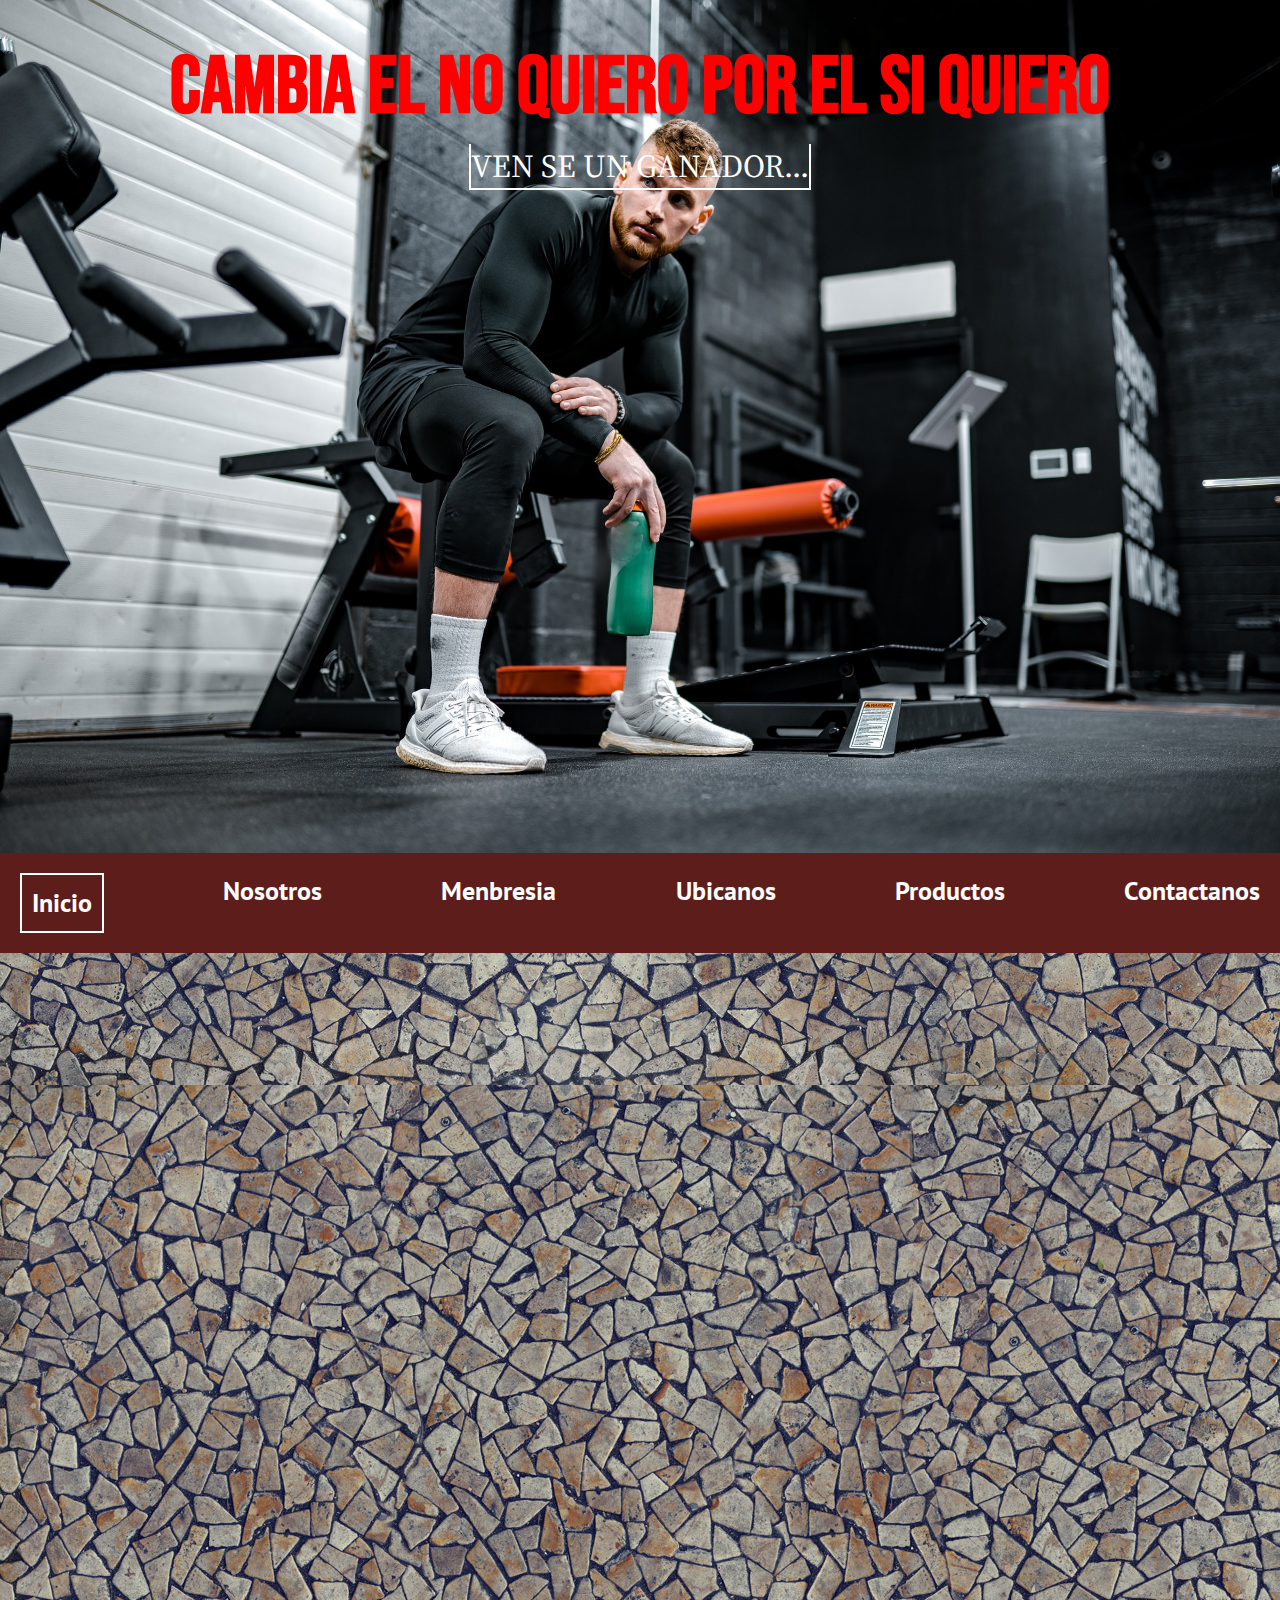
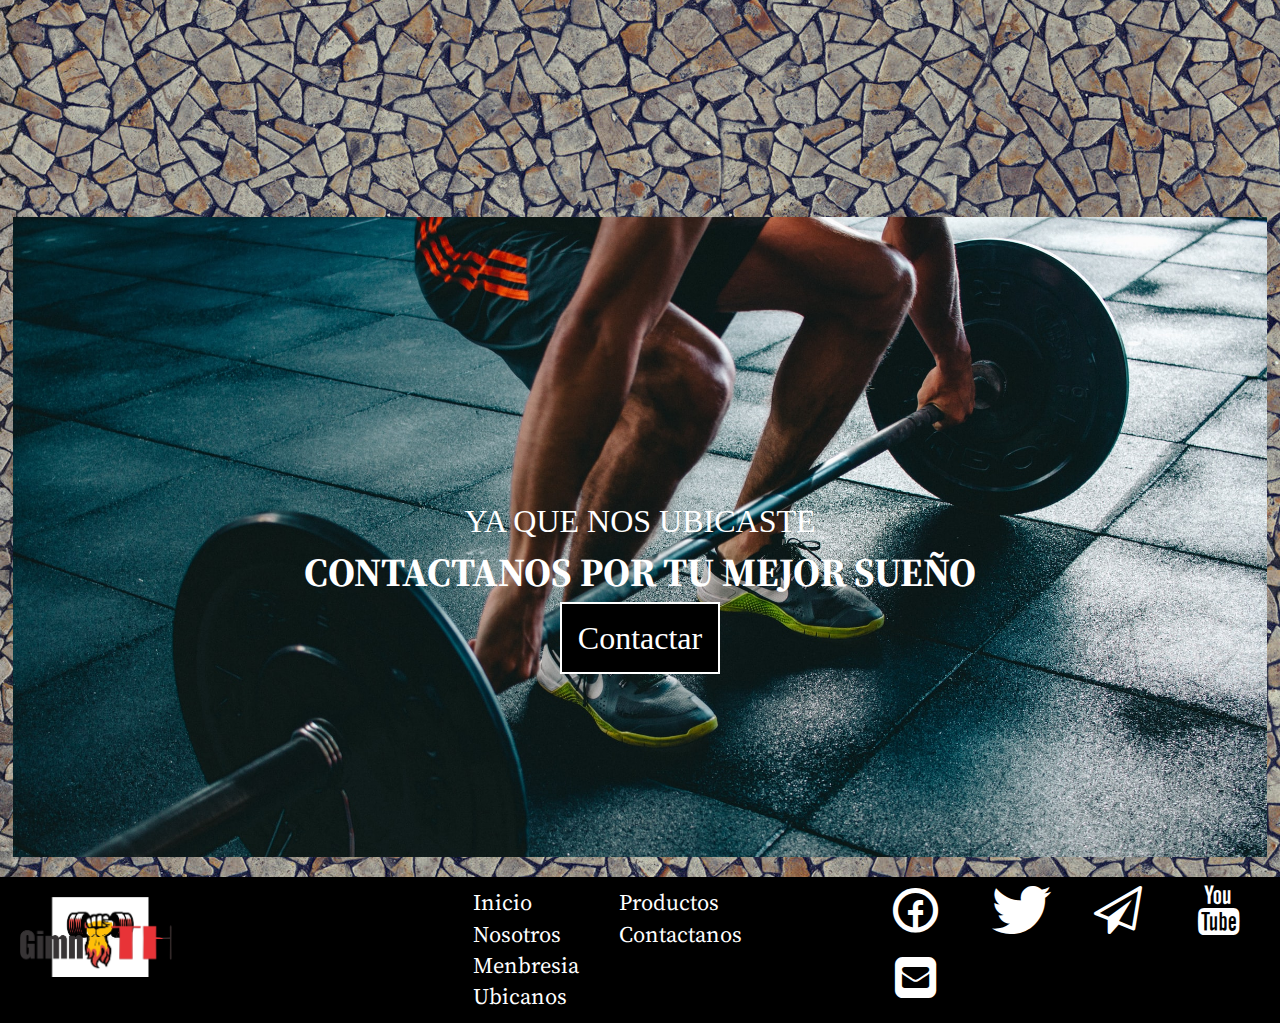
<file: ubicanos.html>
<!DOCTYPE html>
<html lang="en">
<head>
	<meta charset="UTF-8">
	<meta name="viewport" content="width=device-width, initial-scale=1.0">
	<title>Menbresias</title>
	<link rel="stylesheet" href="css/normalize.css">
	  <link href="https://fonts.googleapis.com/css2?family=PT+Sans:wght@700&family=PT+Serif&family=Source+Serif+Pro:wght@600&display=swap" rel="stylesheet">
	  <link rel="preconnect" href="https://fonts.gstatic.com">
	  <link href="https://fonts.googleapis.com/css2?family=Bebas+Neue&display=swap" rel="stylesheet">
	  <link rel="stylesheet" href="css/main.css">
	  <link rel="stylesheet" href="css/fontello.css">
</head>
<body class="body">
	<header>
	  <div class="titulo-nosotros">
	    <h3 class="htres">Cambia El no quiero por el si Quiero</h3>
	    <p><span>Ven se un Ganador...</span></p>
	  </div>
	  <div class="banner">
	    <img src="img/banner-ubi.jpg">
	  </div>
	  <div class="contenido-banner">
	  </div>
	    <div class="site-menu">
	    <input type="checkbox" id="btn-menu">
	    <label for="btn-menu"><span class="icon-menu"></span></label>
	    <nav class="menu">
	      <ul class="navega">
	        <li><a href="index.html">Inicio</a></li>
	        <li><a href="nosotros.html">Nosotros</a></li>
	        <li><a href="menbresias.html">Menbresia</a></li>
	        <li><a href="ubicanos.html">Ubicanos</a></li>
	        <li><a href="productos.html">Productos</a></li>
	        <li><a href="contacto.html">Contactanos</a></li>
	      </ul>
	    </nav>
	  </div>
	</header>
	<main>
		<div class="mapa contenedor">
			<iframe src="https://www.google.com/maps/embed?pb=!1m18!1m12!1m3!1d3973.3957625661296!2d-80.65836808587198!3d-5.200325753881032!2m3!1f0!2f0!3f0!3m2!1i1024!2i768!4f13.1!3m3!1m2!1s0x904a1a8ca4721faf%3A0xf474f9ba1bd672ed!2sAv%20Francia%2C%20Piura%2020007%2C%20Per%C3%BA!5e0!3m2!1ses-419!2sus!4v1621137375587!5m2!1ses-419!2sus" width="100%" height="500" style="border:0;" allowfullscreen="" loading="lazy"></iframe>
		</div>
		<div class="contenedor mapas-laterales">
			<div class="mapa float-left">
				<iframe src="https://www.google.com/maps/embed?pb=!1m18!1m12!1m3!1d3973.3957625661296!2d-80.65836808587198!3d-5.200325753881032!2m3!1f0!2f0!3f0!3m2!1i1024!2i768!4f13.1!3m3!1m2!1s0x904a1a8ca4721faf%3A0xf474f9ba1bd672ed!2sAv%20Francia%2C%20Piura%2020007%2C%20Per%C3%BA!5e0!3m2!1ses-419!2sus!4v1621137375587!5m2!1ses-419!2sus" width="49%" height="300" style="border:0;" allowfullscreen="" loading="lazy"></iframe>
			</div>
			<div class="mapa flota-right">
				<iframe src="https://www.google.com/maps/embed?pb=!1m18!1m12!1m3!1d3973.3957625661296!2d-80.65836808587198!3d-5.200325753881032!2m3!1f0!2f0!3f0!3m2!1i1024!2i768!4f13.1!3m3!1m2!1s0x904a1a8ca4721faf%3A0xf474f9ba1bd672ed!2sAv%20Francia%2C%20Piura%2020007%2C%20Per%C3%BA!5e0!3m2!1ses-419!2sus!4v1621137375587!5m2!1ses-419!2sus" width="49%" height="300" style="border:0;" allowfullscreen="" loading="lazy"></iframe>
			</div>
		</div>


		<div class="datos-ubicanos parallax contenedor">
			<div class="contenido contenedor">
				<p>Ya que Nos ubicaste</p>
				<h3>Contactanos por tu mejor Sueño</h3>
				<div class="buttom">
					<a href="contacto.html">Contactar</a>
				</div>
			</div>

		</div>
	</main>

	<footer class="site-footer">
	  <div class=" footer logo">
	    <img src="img/logo-gim.png" alt="aqui va el logo">
	  </div>
	  <div class="footer">
	    <nav class="nav-footer">
	      <ul class="listas-menu">
	        <li><a href="index.html">Inicio</a></li>
	        <li><a href="nosotros.html">Nosotros</a></li>
	        <li><a href="menbresias.html">Menbresia</a></li>
	        <li><a href="ubicanos.html">Ubicanos</a></li>
	      </ul>

	      <ul class="listas-menu">
	        <li><a href="productos.html">Productos</a></li>
	        <li><a href="contacto.html">Contactanos</a></li>
	      </ul>
	    </nav>
	  </div>
		
	  <div class="footer redes">
	    <ul class="listas-menu">
	      <li><a href="https://www.facebook.com/login/web/" target="_black"><span class="icon-facebook-circled-1"></span></a></li>
	      <li><a href="https://twitter.com/?lang=es" target="_black"><span class="icon-twitter-1"></span></a></li>
	      <li><a href="https://web.telegram.org" target="_black"><span class="icon-paper-plane-empty"></span></a></li>
	      <li><a href="https://www.youtube.com/" target="_black"><span class="icon-youtube"></span></a></li>
	      <li><a href="https://mail.google.com/mail/u/0/#inbox" target="_black"><span class="icon-mail-squared"></span></a></li>
	    </ul>
	  </div>
	  
	</footer>
</body>
</html>
</file>
<file: css/main.css>
/*! HTML5 Boilerplate v8.0.0 | MIT License | https://html5boilerplate.com/ */

/* main.css 2.1.0 | MIT License | https://github.com/h5bp/main.css#readme */
/*
 * What follows is the result of much research on cross-browser styling.
 * Credit left inline and big thanks to Nicolas Gallagher, Jonathan Neal,
 * Kroc Camen, and the H5BP dev community and team.
 */

/* ==========================================================================
   Base styles: opinionated defaults
   ========================================================================== */

html {
  color: #222;
  font-size: 1em;
  line-height: 1.4;
}

/*
 * Remove text-shadow in selection highlight:
 * https://twitter.com/miketaylr/status/12228805301
 *
 * Vendor-prefixed and regular ::selection selectors cannot be combined:
 * https://stackoverflow.com/a/16982510/7133471
 *
 * Customize the background color to match your design.
 */

::-moz-selection {
  background: #b3d4fc;
  text-shadow: none;
}

::selection {
  background: #b3d4fc;
  text-shadow: none;
}

/*
 * A better looking default horizontal rule
 */

hr {
  display: block;
  height: 1px;
  border: 0;
  border-top: 1px solid #ccc;
  margin: 1em 0;
  padding: 0;
}

/*
 * Remove the gap between audio, canvas, iframes,
 * images, videos and the bottom of their containers:
 * https://github.com/h5bp/html5-boilerplate/issues/440
 */

audio,
canvas,
iframe,
img,
svg,
video {
  vertical-align: middle;
}

/*
 * Remove default fieldset styles.
 */

fieldset {
  border: 0;
  margin: 0;
  padding: 0;
}

/*
 * Allow only vertical resizing of textareas.
 */

textarea {
  resize: vertical;
}

/* ==========================================================================
   Author's custom styles
   ========================================================================== */
   
    /*font-family: 'PT Sans', sans-serif;
    font-family: 'PT Serif', serif;
    font-family: 'Source Serif Pro', serif;
    font-family: 'Bebas Neue', cursive;*/

    /*UTILIDADES*/
    *{
      margin: 0;
      padding: 0;
    }
   body.body{
    background-image: url(../img/fondo.jpg);
   }
   .contenedor{
    width: 98%;
    margin: 0 auto;
   }
   .seccion{
    padding: 30px 0;
   }
   .titulo h2{
    font-family: 'Source Serif Pro', serif;
    text-align: center;
    font-size: 2.9rem;
    color: #F00510;
    font-weight: bold;
    background-color: rgb(0, 0, 0, .1);
   }
   .margin{
    margin-right: 20px!important;
   }
   .margin-left{
    margin-left: 20px;
   }
   h2:after{
    content:'';
    background-image: url(../img/separador.png);
    width: 5rem;
    height: 2rem;
    display: block;
    margin: auto;
    padding: 0;
   }
   div.contenido-logo{
     position: absolute;
     z-index: 99;
     margin: 10% auto;
     width: 100%;
    height: 30em auto;     
   }
   div.contenido-logo h3{
    text-align: center;

   }
   div.contenido-logo h3{
      font-family: 'Bebas Neue', cursive;
      font-size: 5rem;
      text-transform: uppercase;
      color: red;
      margin: 60px 0 0 0;
   }
   div.logo-redes{
      margin:0;
     position: absolute;
     top: 0;
     z-index: 99;
     padding: 20px;
     margin: 0;
     width: 80%;
     display: flex;
    justify-content: space-between;
    float: right;
    
   }

   div.logo-redes img{
      margin: 1rem 0 0 1rem;
      padding: 0;
   }
   div.datos-ubicacion li{
    display: inline-block;
    padding-left: 30px;
    font-size: 1.8rem;
    font-family: 'Source Serif Pro', serif;
    list-style: none;
    margin: 3.5rem 0 0 0;
    color: red;
   }
   div.datos-ubicacion li span:hover{
    border-bottom: 2px solid #fff;
   }
   div.datos-ubicacion li span{
    color: #000;
    font-size: 30px;
   }
   div.datos-ubicanos li:last-child{
    margin: 0;
   }
   div.banner{
    position: relative;
   }

   div.banner img{
    content: ' ';
    width: 100%;
    height: 100%;
    overflow: hidden;
    background-size: cover;
    background-position: center center;
    position: relative;
    margin: 0;
    
   }
   @media only screen and (max-width: 768px){
     div.logo-redes{
      margin-bottom: 8rem;
    }
    div.logo-redes img{
      width: 7rem;
      height: 4rem
    }
    div.contenido-logo{
      margin-top: 3rem;
    }
    div.contenido-logo h3{
        font-size: 3rem;
        margin: 5rem 0 0 0;
        padding:0;
    }
    div.datos-ubicacion li{
      display: block;
      font-size: 2rem;
      margin: 1.6rem 0 0 0;
      line-height: 0px;
      border: none;

   }
   div.datos-ubicacion li span{
    font-size: 1rem;
   }
 }

  @media only screen and (min-width: 768px){  
    div.logo-redes{
      margin-bottom: 8rem;
    }
    div.logo-redes img{
      width: 12rem;
      height: 5rem;
    }
     div.contenido-logo h3{
        font-size: 5rem;
        margin: 8rem 0 0 0;
        padding:0;
    }
     div.datos-ubicacion li{
      font-size: 2.6rem;
      margin: 2rem 0 0 0;
      
     }
    div.datos-ubicacion li span{
        font-size: 2rem;
     }
  }
   @media only screen and (min-width: 945px){  
      div.logo-redes{
        margin-bottom: 8rem;
      }
       div.logo-redes img{
        width: 12rem;
       }
       div.contenido-logo h3{
        font-size: 6rem;
        margin: 0;
        padding:0;
       }
      div.datos-ubicacion li{
      display: inline-block;
      font-size: 2.4rem;
      margin: 2.8rem 0 0 0;
      
     }
     div.datos-ubicacion li span{
        font-size: 2.6rem;
     }
  }

   #btn-menu{
    display: none;
   }
   div.site-menu{
    width: 100%;
    background-color: #5D1E1B;

   }
  .site-menu label{
    display: none;
    font-size: 4rem;
    padding: 10px;
    color: #fff;
    padding-top: 20px;
    margin: 0;

   }
   nav.menu ul{
    clear: bottom: ;
    margin: 0;
    list-style: none;
    padding: 20px 20px; 
    display:flex;
    justify-content: space-between;


   }

   nav.menu li{
    text-align: center;
    flex-wrap: 1;
    font-family: 'PT Sans', sans-serif;
   
   }
   nav.menu li:first-child{
    border: #fff 2px solid;
    padding: 10px;
   }
   nav.menu li a{
    text-decoration: none;
    font-size: 1.6rem;
    color: #fff;
    font-weight: bold;
    margin: 0;

   }

   .navega li a:hover{
      cursor: pointer;
      transition: 2s;
      font-size: 2rem;
      
      border-bottom: solid 1px #fff;
   }
   @media only screen and (max-width: 768px){
    .site-menu label{
      display: block;
    }
    nav.menu{
      z-index: 99;
      width: 70%;
      position: absolute;
      background-color: #361C18;
      margin-left: -70%;
      transition: all 2s;
    }
    nav.menu ul{
      flex-direction: column;
     
    }
    nav.menu li{
      border-top: 1px solid #fff;
      padding: 1rem 0;

    }
    .navega li:hover{
      background-color: #fff;
      transition: 1s;
      border-radius: 1em;
    }
    .navega li a:hover{
      color: #000;
      font-family: 'PT Sans', sans-serif;
    }
    #btn-menu:checked ~ .menu{
      margin: 0;
    }
   }
   /*SECCION MENBRESIAS*/
   .titulo{
    margin: 40px 0;
   }

   div.titulo p{
    font-family: 'PT Serif', serif;
    text-align: center;
    margin: 0;
    padding: 0;
    color: #fff;
   }
   div.titulo  span{
    font-size: 30px;
    background-color: #040404;
    padding: 0 .5rem;
   }
   ul.lista-menbresias{
      text-align: center;
      position: center;
   }
   ul.lista-menbresias li{
    width: 23%;
    padding: 0;
    float: left; /*pone a todos los div a la derecha*/
    list-style: none;
    margin: auto;
    
   }
   @media only screen and (min-width: 768px){
    div.menbresias{
      width: 100%;
      margin: 0;
    }

     ul.lista-menbresias > li{
        width: 45%;
        margin-bottom: 10px;
        margin-left: 0;


      }
    div.titulo p{
        font-size: 1.5rem;
       }
     div.titulo p span{
        font-size: 40px;
        color: #A94664;
      }
   }

   @media only screen and (min-width: 1068px){
      ul.lista-menbresias li{
        width: 23%;

      }
   }
   @media only screen and (max-width: 767px){  
      ul.lista-menbresias li{
         width: 100%;
         margin:0 0 10px;
         text-align: center;
         padding: 0;
      }
      div.menbresias img{
        width: 100%;
        margin: 0;
      }
      .contenedor-menbresias{
        width: 90%;
        margin: 0;
      }
      div.titulo p{
        font-size: 10px;
       }
      div.titulo p span{
        font-size: 20px;
        color: #A94664;
      }
   }
  div.menbresias{
    position: relative;
    overflow: hidden;
    
   }
   ul.lista-menbresias li{
    max-width: 100%;
     margin-left: 20px;
    
   }
   div.menbresias img{ 
    height: 22em;
    filter: gray; /*habilitamos filtros*/
    -webkit-filter: grayscale(1);
    -webkit-transition: all .5s ease-in-out;
   }
   div.menbresias img:hover{
    -webkit-filter: grayscale(0);
    -webkit-transform: scale(1.1);   
  }
  div.menbresias p{
    position: absolute;
    bottom: 0;
    left: 0;
    padding: 15px 10px;
    margin: 0;
    width: 100%;
    background-color: rgb(0, 0, 0, .55);
    text-align: left;
    color: #fe4918;
    text-transform: uppercase;
    font-size: 1.8em;
    -webkit-transition: all .5s ease-in-out;
  }
  div.menbresias span{
    color: #fff;
    font-weight: bold;
  }
  div.menbresias:hover p{
    bottom: -80px;
    opacity: 0;
  }

  /*Nuestro trabajo*/

  section.nuestro-trabajo{
    margin-bottom: 3rem;

  }
  div.img-muscular{
    width: 50%;  
    
  }
  div.img-muscular img{
    width: 100%;
    height: 30em;
    border-radius: 1em;
    background-size: cover;

  }
  div.contenido-nuestro-trabajo{
    width: 50%;
    background-color: rgb(0, 0, 0, .55);
    background: no-repeat;
    border-radius: 1em;
    margin: auto;
    
  }
  div.contenido-nuestro-trabajo h3{
    text-align: center;
    margin: 0;
    font-size: 2rem;
    color: #fff;
  }
  div.contenido-nuestro-trabajo h3 span{
    color: #EC0404;
    background-color: #000;
    padding: 1px 5px;
    margin: 0;
  }
  div.contenido-nuestro-trabajo p{
    font-size: 1.2rem;
    color:#3D3930;
    color: #fff;
    font-weight: bold;
    margin: auto;
    padding: 10px;
  }
  div.contenido-nuestro-trabajo p span{
    font-size: 2rem;
    color: #FA5818;
    background-color:#000;
    padding: 0 .5rem;
    border-radius: 2em;
    margin: 0;
  }
  div.botom a{
    text-decoration: none;
    float: right;
    font-size: 2rem;
    background-color: #000;
    padding: 10px 20px;
    color: #FA5818;
    margin: 0 30px 0 0;
    font-family: 'Bebas Neue', cursive;

  }

  @media only screen and (min-width: 750px){
    section.nuestro-trabajo{
      display: block;
      background-color: rgb(0, 0, 0, .55);
      width: 100%;
      height: 100%
      margin: 0;
    }
    div.img-muscular{
      width: 100%;
      margin: 0;

    }
    div.contenido-nuestro-trabajo{
      width: 100%;
      height: 28rem;
      margin: 0;
      
    }

  }
  @media only screen and (min-width: 1197px){
    section.nuestro-trabajo{
    display: flex;
    justify-content: space-between;
    margin-bottom: 3rem;
    
    }

  }
 @media only screen and (max-width: 750px){
    section.nuestro-trabajo{
      display: block;
      background-color: rgb(0, 0, 0, .55);
      width: 100%;
      height: 100%
    }
  
    div.img-muscular {
      width: 100%;
      margin: auto;
    }
    div.contenido-nuestro-trabajo{
      width: 100%;
      height: 35rem;
      
      margin: 0;

    }
  }
/*FOOTER*/
.site-footer, .footer{
  display: flex;
  justify-content: space-between;
  background-color: #000;
  width: 100%;
}
.footer{
  width: calc(33.3%);

}
div.logo{
height: 5em;
margin: 0;
padding: 20px;
}
.nav-footer ul{
  float: left;
  list-style: none;
  margin: 0 20px;
  padding: 10px 0 10px 0;
}
ul.listas-menu li a{
  list-style: none;
  text-decoration: none;
  display: block;
  font-size: 1.4rem;
  color: #fff;
  font-family: 'Source Serif Pro', serif

}
ul.listas-menu li a:hover{
  color: red;
  border-bottom: 2px solid #fff;
  transition: 1.5s;
}

.redes li{
  display: inline-block;
  list-style: none;
}
.redes li a{
  margin: 0 15px;
}
.redes li a:hover{
  color: red;
  border-bottom: 2px solid #fff;
  transition: 1.5s;
}
ul.listas-menu span{
  font-size: 3rem;
}
@media only screen and (max-width: 768px){
  ul.listas-menu li a{
    font-size: 1rem;
  }
  ul.listas-menu span{
  font-size: 2rem;
}
.redes li a{
  margin-left: -12px;
  }

}

/*HOJA DE NOSTROS*/


div.titulo-nosotros{
  position: absolute;
  z-index: 99;
  width: 100%;
  margin: 2rem 0 4rem 0;

}
div.titulo-nosotros,.htres{
  text-align: center;
  font-family: 'Bebas Neue', cursive;
  font-size: 5rem;
  text-transform: uppercase;
  color: red;
}
div.titulo-nosotros p{
  text-align: center;
  color: #fff;
  width: 100%;
  font-size: 2rem;
  font-family: 'Source Serif Pro', serif;
}
div.titulo-nosotros p span{
  border-bottom: 2px solid #fff;
  border-left: 2px solid #fff;
  border-right: 2px solid #fff;
}

@media only screen and (min-width: 500px){
  div.titulo-nosotros,.htres{
    font-size: 3rem;
  }
  div.titulo-nosotros p{
    font-size: 1.6rem;
  }
}
@media only screen and (min-width: 900px){
    div.titulo-nosotros,.htres{
    font-size: 5rem;
  }
    div.titulo-nosotros p{
    font-size: 2rem;
  }
}
@media only screen and (max-width: 500px ){

  div.titulo-nosotros,.htres{
    font-size: 2rem;
  }
    div.titulo-nosotros p{
    font-size: 1rem;
  }
}

.parrafo{
  width: 80%;
  margin: 0 auto;
  padding: 0;
}
.parrafo p{
  color: #BFBFBF;
  text-align: center;
  margin: 0;
  font-size: 2rem;
  background-color: rgb(0, 0, 0, .55);
  padding: 30px;
  border-top: 2px solid #fff ;
  border-bottom: 2px solid #fff ;
  margin: 0 0 20px 0;
}


section.titulo-trabajo{
  width: 100%;
  margin: auto;
  margin-top: 4rem;
}
section.titulo-trabajo h4{
  border-bottom: 5px solid #F00510;
  font-size: 1.6rem;
  color: #fff;
  margin-bottom: 1rem;
}
section.titulo-trabajo h4 span{
  background-color: #F00510;
  padding: 2rem 0 4px 0;
  border-radius: 0 4rem 0 0;
}
@media only screen and (max-width: 336px){
  section.titulo-trabajo h4{
    font-size: 1.4rem;
    border-bottom: none;
  }
  section.titulo-trabajo h4 span{
    padding: 1rem 0 4px 0;
    border-radius: none;
  }
}

div.site_distinge{
margin-top: -15.5px;
overflow: hidden;

}
div.entrenamiento{
  width: 49%;
  float: left;
  height: 45em;
}
div.entrenamiento img{
  width: 100%;
  float: left;
  height: 100%;
  overflow: hidden;
}
div.parte_block{
  width: 50%;
  float: right;
  height: 45em;
  
  margin-bottom: 2rem;
}
div.parte_block img{
  width: 100%;
  float: right;
}
div.entrenamiento2 img{
 height: 22em;
 margin-bottom: 1rem;

}
div.entrenamiento3 img{
  height: 22em;

}

div.entren img{
   filter: gray; /*habilitamos filtros*/
  -webkit-filter: grayscale(1);
  -webkit-transition: all .5s ease-in-out;
  position: relative;
  
}
div.entren img:hover{
  -webkit-filter: grayscale(0);
  -webkit-transform: scale(1.1);   
}
div.entren p{
  position: absolute;
  color: red;
  padding: 2rem 0 0 14rem;
  font-size: 2rem;
  font-weight: bold;
  text-transform: uppercase;
}
div.entren span{
  border-bottom: 2px solid #fff;
}

div.entrenamiento3 img{
   filter: gray; /*habilitamos filtros*/
  -webkit-filter: grayscale(1);
  -webkit-transition: all .5s ease-in-out;
  position: relative;  
}
div.entrenamiento3 img:hover{
    -webkit-filter: grayscale(0);
    -webkit-transform: scale(1.1);   
}
div.entrenamiento3 p{
  position: absolute;
  color: red;
  margin-top: 23rem;
   font-size: 2rem;
   padding: 2rem 0 0 14rem;
   font-weight: bold;
  text-transform: uppercase;
  
}
div.entrenamiento3 span{
  border-bottom: 2px solid #fff;
}
@media only screen and (max-width: 768px){
  div.entrenamiento{
    width: 100%;
    height: 20em;
    margin-bottom: 1rem;

  }
  div.entrenamiento img{
    width: 100%;
    height: 100%;
  }
  div.parte_block{
    width: 100%;
    height: 20em;
    margin-bottom: 22em;
  }
  div.parte_block img{
    width: 100%;

  }
  div.entrenamiento2 img{
   height: 20em;
   margin-bottom: 1rem;
  }
  div.entrenamiento3 img{
    height: 20em;
    margin-bottom: 1rem;
  }
  div.entren p{
     padding: 2rem 0 0 3rem;
    font-size: 1.7rem;

  }
  div.entrenamiento3 p{
     padding: 1rem 0 0 4rem;
    font-size: 1.7rem;
  }
}
@media only screen and (min-width: 768px){
  div.entrenamiento{
    width: 49%;
    height: 35em;
  }
  div.entrenamiento img{
    width: 100%;
    height: 100%;
  }
  div.parte_block{
    width: 50%;
    height: 35em;
  }
  div.parte_block img{
    width: 100%;
  }
  div.entrenamiento2 img{
   height: 17em;

  }
  div.entrenamiento3 img{
    height: 17em;

  }
  div.entren p{
     padding: 2rem 0 0 5rem;
    font-size: 1.7rem;
  }
  div.entrenamiento3 p{
     padding: 1rem 0 0 3rem;
    font-size: 1.7rem;
  }
}

@media only screen and (min-width: 1085px){
  div.entrenamiento{
    width: 49%;
    height: 45em;
  }
  div.entrenamiento img{
    width: 100%;
    height: 100%;
  }
  div.parte_block{
    width: 50%;
    height: 45em;
  }
  div.parte_block img{
    width: 100%;

  }
  div.entrenamiento2 img{
   height: 22em;

  }
  div.entrenamiento3 img{
    height: 22em;
    position: relative;
  }
  div.entren p{
    padding: 2rem 0 0 14rem;
    font-size: 2rem;
  }
   div.entrenamiento3 p{
    padding: 2rem 0 0 14rem;
    font-size: 2rem;
 }
}
.fotter-nosotros{
  position: relative;
}
div.imagen-entrenador img{
  width: 50%;
  float: left;
}
div.imagen-entrenador img{
  border-radius: 50%;
  margin: 2rem 0 2rem 0;
  width: 25%;
  height:  17rem;
  
}
section.fondo{
  background-color: rgb(0, 0, 0,.55 );
  height: 22rem;
  margin-top: 2rem;
  margin-bottom: 2rem;
  border-radius: 1rem;
  border-top: 3px solid #fff;
  border-bottom: 3px solid #fff;
}
div.nuestros-entrenadores h4{
  text-align: center;
  color: #fff;

}
div.nuestros-entrenadores span{
  width: 13rem;

}
div.informacion-entrenador{
  width: 65%;
  float: right;
  margin: 2rem 0 0 0;
}
div.informacion-entrenador ul{
  list-style: none;
  display: flex;
  justify-content: space-between;
}
div.informacion-entrenador p{
  font-size: 1.6rem;
  color: #fff;
  font-family: 'Source Serif Pro', serif;
}
div.informacion-entrenador li{
  color: #fff;
  font-size: 2rem;
  background-color: #5C0414;
  padding: 8px;
  border-radius: 1rem;

}
.bottom-entrenador{
  margin: 1rem 0 0 0;
}
@media only screen and (max-width: 368px){
    div.imagen-entrenador img{
    width: 100%;
  }
  div.imagen-entrenador img{
   width: 100%;
    height:  17rem;
    margin: 2rem 0 .5rem 0;
    
  }
  section.fondo{
  height: 50rem;
  }
  div.nuestros-entrenadores span{
    width: 13rem;

  }
  div.informacion-entrenador{
    width: 100%;
    margin: 1rem 0 0 0;
  }
  div.informacion-entrenador ul{
    width: 100%;
  }

  div.informacion-entrenador p{
    font-size: 1rem;
  }
  div.informacion-entrenador li{
    font-size: 1rem;
    padding: 2px;

  }
}
@media only screen and (max-width: 768px){
  div.imagen-entrenador img{
    width: 100%;
  }
  div.imagen-entrenador img{
   width: 100%;
    height:  17rem;
    
  }
  section.fondo{
  height: 40rem;
  }
  div.nuestros-entrenadores span{
    width: 13rem;

  }
  div.informacion-entrenador{
    width: 100%;
    margin: 1rem 0 0 0;
  }
  div.informacion-entrenador ul{
    width: 100%;
  }

  div.informacion-entrenador p{
    font-size: 1rem;
  }
  div.informacion-entrenador li{
    font-size: 1rem;
    padding: 5px;

  }
}
@media only screen and (min-width: 768px){
  div.imagen-entrenador img{
    width: 50%;
  }
  div.imagen-entrenador img{
    width: 25%;
    height:  17rem;
    
  }
  section.fondo{
  height: 25rem;
  }
  div.nuestros-entrenadores span{
    width: 13rem;

  }
  div.informacion-entrenador{
    width: 65%;
  }
  div.informacion-entrenador ul{
    width: 100%;
  }

  div.informacion-entrenador p{
    font-size: 1.5rem;
  }
  div.informacion-entrenador li{
    font-size: 1rem;
    padding: 5px;

  }
}

@media only screen and (min-width: 856px){
    div.imagen-entrenador img{
    width: 50%;
    float: left;
  }
  div.imagen-entrenador img{
    width: 25%;
    height:  17rem;
    
  }
  section.fondo{
  height: 25rem;
  }
  div.nuestros-entrenadores span{
    width: 13rem;

  }
  div.informacion-entrenador{
    width: 65%;
  }

  div.informacion-entrenador p{
    font-size: 1.4rem;
  }
  div.informacion-entrenador li{
    font-size: 1.5rem;
    padding: 4px;

  }
}

@media only screen and (min-width: 1090px){
  div.imagen-entrenador img{
    width: 50%;
    float: left;
  }
  div.imagen-entrenador img{
    width: 25%;
    height:  17rem;
    
  }
  section.fondo{
  height: 22rem;
  }
  div.nuestros-entrenadores span{
    width: 13rem;

  }
  div.informacion-entrenador{
    width: 65%;
  }

  div.informacion-entrenador p{
    font-size: 1.5rem;
  }
  div.informacion-entrenador li{
    font-size: 2rem;

  }
}


/*HOJA MENBRESIAS*/
div.parrafos p{
  margin: 0;
  line-height: 24px;
}
section.borde-menbresias{
  border-top: 2px solid #fff;
  border-bottom: 2px solid #fff;
}
/*HOJA UBICANOS*/
div.mapa{
  margin-top: 1rem;
  margin-bottom: 2rem
  border-top: 2px solid #fff;
}

div.float-left iframe{
  float: left;
  width: 49%;
  margin-bottom: 2rem;
}
div.flota-right iframe{
  float: right;
  width: 49%;
   margin-bottom: 2rem;
}
div.mapas-laterale{
  margin-bottom: 2rem;
}
  
div.datos-ubicanos{
  position: relative;
  height: auto;
}
div.datos-ubicanos::before{
  background-image: url(../img/img-ubicanos.jpg);
  content: '';
  display: table;
  height: 40rem;
  width: 100%;
  background-size: cover;
  overflow: hidden;
}

div.datos-ubicanos .contenido{
    padding: 10px 0;
    color: #fff;
    text-align: center;
    position: relative;
   
}
div.contenido p{
   margin-top: -23rem;
   font-size: 2rem;
    text-transform: uppercase;
}
div.contenido h3{
   font-size: 2.5rem;
   text-transform: uppercase;
    font-family: 'Source Serif Pro', serif;
    margin-bottom: 1rem;

}
div.buttom a{
  margin-top: 1rem;
  text-decoration: none;
  font-size: 2rem;
  color: #fff;
  background-color: #000;
  padding: 1rem;
  border: 2px solid #fff;
}
div.buttom a:hover{
  color: red;
  transition-duration: 2s;
}
@media only screen and (max-width: 567px){
  div.datos-ubicanos{
    width: 100%;
  }
  div.contenido p{
    font-size: 1rem;
  }
  div.contenido h3{
    font-size: 1.6rem;
    margin-bottom: 1rem;
  }
  div.buttom a{
    font-size: 1rem;
  }
}
/*HOJA DE PRODUCTOS*/
div.seccion-productos{ 
  width: 31%;
  float: left;
  margin-top: 2rem;
  margin-right: .9rem;
  margin-left: .9rem;
  margin-bottom: 2rem;

}


div.productos > div{
  width: 100%;
  background-color: #fff;
  padding: 15px 5px 4rem 10px;


}

div.productos:hover{
  transform: scale(1.1); /*crece el contenido 1 representa el 100% y .1 representa 10%*/
  border: 1px solid #fe4918;
   box-shadow: 0px 0px 50px #666;
   transition: all .4s ease;
   cursor: pointer;
}
div.productos img{
  width: 100%;
  height: 25rem;

 }
div.anuncio h4{
  text-align: center;
  font-size: 1.2rem;
  font-weight:bold;
  font-family: 'Source Serif Pro', serif;
  text-transform: lowercase;
} 
div.anuncio p{
  margin-left: 1rem;
  font-size: 1.1rem;
}
div.anuncio p span{
  color: red;
  font-size: 1.5rem;
}
div.anuncio p.chek{
  color: #048404;
  font-size: 20px;
}
div.anuncio ul{
  list-style: none;
}
div.anuncio ul li{
  display: inline-block;
}
div.anuncio ul li a{
  color: #048404;
}
div.anuncio ul li.carrito,.contacto{
  float: right;
  font-size: 2rem;
  margin: 0 1rem 0 1rem;
}
div.anuncio ul li.contacto{
  float:left;
}


@media only screen and (min-width: 640px){
  div.seccion-productos{ 
    width: 28%;

  }
  div.productos > div{
    width: 100%; 
    padding: 15px 5px 6rem 10px;
  }
  div.productos img{
    width: 100%;
   }
  div.anuncio ul li.carrito,.contacto{
    float: none;
    font-size: 2rem;
    margin: 0 0 0 0;
  }
}

@media only screen and (min-width: 768px){
  div.seccion-productos{ 
  width: 29%;

  }
  div.productos > div{
    width: 100%; 
    padding: 15px 5px 6rem 10px;
  }
  div.productos img{
    width: 100%;
   }
  div.anuncio ul li.carrito,.contacto{
    float: none;
    font-size: 2rem;
    margin: 0 0 0 0;
  }
}

@media only screen and (min-width: 890px){
  div.seccion-productos{ 
  width: 30%;

  }
  div.productos > div{
    width: 100%; 
    padding: 15px 5px 6rem 10px;
  }
  div.productos img{
    width: 100%;
   }

  div.anuncio ul li.carrito,.contacto{
  float: right;
  font-size: 2rem;
  margin: 0 0 0 0;
}
 
}
@media only screen and (min-width: 1107px){
  div.seccion-productos{ 
  width: 30%;

  }
  div.productos > div{
    width: 100%; 
     
  }
  div.productos img{
    width: 100%;
   }
  div.anuncio ul li.carrito,.contacto{
  float: right;
  font-size: 2rem;
  margin: 0 1rem 0 1rem;
  }
 
}

@media only screen and (min-width: 1307px){
  div.seccion-productos{ 
  width: 31%;

  }
  div.productos > div{
    width: 100%; 
  }
  div.productos img{
    width: 100%;
   }

  div.anuncio ul li.carrito,.contacto{
    float: right;
    font-size: 2rem;
    margin: 0 1rem 0 1rem;
    }

}

@media only screen and (max-width: 640px){
  div.seccion-productos{ 
    width: 88%;

  }
  div.productos > div{
    width: 100%; 
    padding: 15px 5px 6rem 10px;
  }
  div.productos img{
    width: 100%;
   }
  div.anuncio ul li.carrito,.contacto{
    float: none;
    font-size: 2rem;
    margin: 0 0 0 0;
  }
}
/*HOJA DE CONTACTO*/
section.contener-contacto{
  margin-left: 3rem;
}
section.contener-contacto h2{
  margin-top: 1.5rem;
  text-align: center;
  font-weight: bold;
  text-transform: uppercase;
  font-family: 'Source Serif Pro', serif;
}
section div.ordenar{
  display: inline-block;
  margin-right:-10px;
  width: 32%;
  
}
section div.ordenar2{
  margin: 0  1rem;
  margin-right:-10px;
}

div.ordenar h5{
  font-size: 1.4rem;
  font-family: 'Source Serif Pro', serif;
}
div.ordenar span{
  font-size: 1.6rem;
  color: #E91C24;
}
div.darforma{
  margin-top: 2rem;
  background-color: #000;
  clip-path: polygon(0% 0%, 100% 0%, 85% 100%, 0% 100%);
  padding: 14px 0;

}
div.darforma h5, p{
  text-align: center;
  color: #fff;
}
div.darforma  p{
  font-size: 1.5rem;
}
div.darforma2{
   clip-path: polygon(15% 0%, 100% 0%, 75% 100%, 0% 100%);
}
 div.ordenar2 h5 span{
    color: #134DB7;
  }

div.darforma3{
   clip-path: polygon(20% 0%, 100% 0%, 100% 100%, 0% 100%);
}

@media only screen and (min-width: 768px){
  section.contener-contacto{
    margin-left: 2rem;
  }
  section div.ordenar{
    width: 31%;
    
  }
  section div.ordenar2{
    margin: 0  1rem;
    margin-right:-10px;
  }

  div.ordenar h5{
    font-size: 1.2rem;
  }
  div.ordenar span{
    font-size: 1.6rem;
  }
  div.darforma{
    clip-path: polygon(0% 0%, 100% 0%, 85% 100%, 0% 100%);

  }
  div.darforma  p{
    font-size: 1.5rem;
  }
  div.darforma2{
     clip-path: polygon(15% 0%, 100% 0%, 85% 100%, 0% 100%);

  }

  div.darforma3{
     clip-path: polygon(15% 0%, 100% 0%, 100% 100%, 0% 100%);
  }  
  div.darforma3 h5{
    font-size: 1.4rem;
    margin: 0;
    float: right;
  }
}
@media only screen and (min-width: 1163px){
  section.contener-contacto{
     margin-left: 3rem;
  }
  section div.ordenar{
    width: 32%;
    
  }
  section div.ordenar2{
    margin: 0  1rem;
    margin-right:-10px;
  }

  div.ordenar h5{
    font-size: 1.4rem;
  }
  div.ordenar span{
    font-size: 1.6rem;
  }
  div.darforma{
    clip-path: polygon(0% 0%, 100% 0%, 85% 100%, 0% 100%);

  }
  div.darforma  p{
    font-size: 1.5rem;
  }
  div.darforma2{
     clip-path: polygon(15% 0%, 100% 0%, 75% 100%, 0% 100%);

  }

  div.darforma3{
     clip-path: polygon(20% 0%, 100% 0%, 100% 100%, 0% 100%);
  }
    div.darforma3 h5{
    margin: 0;
    float: none;
  }
}

@media only screen and (max-width: 768px){
    section.contener-contacto{
     margin: 1rem;
  }
  section div.ordenar{
    width: 100%;
    
  }
  section div.ordenar2{
    margin: 0;
  }


  div.ordenar h5{
    font-size: 1.8rem;
  }
  div.ordenar span{
    font-size: 1.6rem;
    color: red;
  }
  div.darforma{
    clip-path: polygon(100% 0, 100% 51%, 100% 100%, 0 100%, 0 51%, 0 0);

  }
  div.darforma  p{
    font-size: 1.5rem;
  }
  div.darforma2{
     clip-path: polygon(100% 0, 100% 51%, 100% 100%, 0 100%, 0 51%, 0 0);

  }

  div.darforma3{
     clip-path: polygon(100% 0, 100% 51%, 100% 100%, 0 100%, 0 51%, 0 0);
  }

}
              /*estilos al formulario*/
form.contenedor-form{
  width: 70%;
  padding: 2rem;
  margin: auto;
  
}
fieldset{
  border: 1px solid #C2C0BF;
}
legend{
  text-align: center;
  font-size: 2rem;
  font-family: 'Source Serif Pro', serif;
}
div.nombre-email{
  margin: 2rem 0;
  width: 100%;
}
div.nombre-email input{
  width: 45%;
  float: right;
  margin-right: 2rem;
  height: 3rem;
  border-top: 0;
  border-left: 0;
  border-right: 0;
}
div.tel-horario{
  width: 100%;
  margin: 2rem 0;
}
div.tel-horario input,select{
  margin-top: 2rem;
   width: 45%;
  float: right;
  margin-right: 2rem;
  height: 3rem;
  border-top: 0;
  border-left: 0;
  border-right: 0;
}

div.enviar{
  width: 33.3%;
  margin: auto;
  margin-top: 2rem;
}
div.enviar input{
  margin: 2rem 0;
  width: 100%;
  height: 3rem;
  font-size: 1.2rem;
  color: #fff;
  background-color: #000;
  border-radius: 8px;
}
div.enviar input:hover{
  background-color: #0404E4;
  transition: 1s;
  font-size: 1.4rem;
  font-family: 'Source Serif Pro', serif;
}
@media only screen and (min-width: 768px){
  form.contenedor-form{
    width: 90%;
    padding: 2rem;    
  }

}
@media only screen and (min-width: 918px){
  form.contenedor-form{
    width: 70%;
    padding: 2rem; 
  }

}
@media only screen and (max-width: 768px){
    form.contenedor-form{
    width: 90%;
    padding: 2rem;
  }
   div.nombre-email input{
    width: 90%;
    margin-top: 2rem;
  }
  div.tel-horario input,select{
    margin-top: 2rem;
     width: 90%;
  }

}
/* ==========================================================================
   Helper classes
   ========================================================================== */

/*
 * Hide visually and from screen readers
 */

.hidden,
[hidden] {
  display: none !important;
}

/*
 * Hide only visually, but have it available for screen readers:
 * https://snook.ca/archives/html_and_css/hiding-content-for-accessibility
 *
 * 1. For long content, line feeds are not interpreted as spaces and small width
 *    causes content to wrap 1 word per line:
 *    https://medium.com/@jessebeach/beware-smushed-off-screen-accessible-text-5952a4c2cbfe
 */

.sr-only {
  border: 0;
  clip: rect(0, 0, 0, 0);
  height: 1px;
  margin: -1px;
  overflow: hidden;
  padding: 0;
  position: absolute;
  white-space: nowrap;
  width: 1px;
  /* 1 */
}

/*
 * Extends the .sr-only class to allow the element
 * to be focusable when navigated to via the keyboard:
 * https://www.drupal.org/node/897638
 */

.sr-only.focusable:active,
.sr-only.focusable:focus {
  clip: auto;
  height: auto;
  margin: 0;
  overflow: visible;
  position: static;
  white-space: inherit;
  width: auto;
}

/*
 * Hide visually and from screen readers, but maintain layout
 */

.invisible {
  visibility: hidden;
}

/*
 * Clearfix: contain floats
 *
 * For modern browsers
 * 1. The space content is one way to avoid an Opera bug when the
 *    `contenteditable` attribute is included anywhere else in the document.
 *    Otherwise it causes space to appear at the top and bottom of elements
 *    that receive the `clearfix` class.
 * 2. The use of `table` rather than `block` is only necessary if using
 *    `:before` to contain the top-margins of child elements.
 */

.clearfix::before,
.clearfix::after {
  content: " ";
  display: table;
}

.clearfix::after {
  clear: both;
}

/* ==========================================================================
   EXAMPLE Media Queries for Responsive Design.
   These examples override the primary ('mobile first') styles.
   Modify as content requires.
   ========================================================================== */

@media only screen and (min-width: 35em) {
  /* Style adjustments for viewports that meet the condition */
}

@media print,
  (-webkit-min-device-pixel-ratio: 1.25),
  (min-resolution: 1.25dppx),
  (min-resolution: 120dpi) {
  /* Style adjustments for high resolution devices */
}

/* ==========================================================================
   Print styles.
   Inlined to avoid the additional HTTP request:
   https://www.phpied.com/delay-loading-your-print-css/
   ========================================================================== */

@media print {
  *,
  *::before,
  *::after {
    background: #fff !important;
    color: #000 !important;
    /* Black prints faster */
    box-shadow: none !important;
    text-shadow: none !important;
  }

  a,
  a:visited {
    text-decoration: underline;
  }

  a[href]::after {
    content: " (" attr(href) ")";
  }

  abbr[title]::after {
    content: " (" attr(title) ")";
  }

  /*
   * Don't show links that are fragment identifiers,
   * or use the `javascript:` pseudo protocol
   */
  a[href^="#"]::after,
  a[href^="javascript:"]::after {
    content: "";
  }

  pre {
    white-space: pre-wrap !important;
  }

  pre,
  blockquote {
    border: 1px solid #999;
    page-break-inside: avoid;
  }

  /*
   * Printing Tables:
   * https://web.archive.org/web/20180815150934/http://css-discuss.incutio.com/wiki/Printing_Tables
   */
  thead {
    display: table-header-group;
  }

  tr,
  img {
    page-break-inside: avoid;
  }

  p,
  h2,
  h3 {
    orphans: 3;
    widows: 3;
  }

  h2,
  h3 {
    page-break-after: avoid;
  }
}
</file>
<file: css/fontello.css>
@font-face {
  font-family: 'fontello';
  src: url('../font/fontello.eot?79906447');
  src: url('../font/fontello.eot?79906447#iefix') format('embedded-opentype'),
       url('../font/fontello.woff2?79906447') format('woff2'),
       url('../font/fontello.woff?79906447') format('woff'),
       url('../font/fontello.ttf?79906447') format('truetype'),
       url('../font/fontello.svg?79906447#fontello') format('svg');
  font-weight: normal;
  font-style: normal;
}
/* Chrome hack: SVG is rendered more smooth in Windozze. 100% magic, uncomment if you need it. */
/* Note, that will break hinting! In other OS-es font will be not as sharp as it could be */
/*
@media screen and (-webkit-min-device-pixel-ratio:0) {
  @font-face {
    font-family: 'fontello';
    src: url('../font/fontello.svg?79906447#fontello') format('svg');
  }
}
*/
 
 [class^="icon-"]:before, [class*=" icon-"]:before {
  font-family: "fontello";
  font-style: normal;
  font-weight: normal;
  speak: never;
 
  display: inline-block;
  text-decoration: inherit;
  width: 1em;
  margin-right: .2em;
  text-align: center;
  /* opacity: .8; */
 
  /* For safety - reset parent styles, that can break glyph codes*/
  font-variant: normal;
  text-transform: none;
 
  /* fix buttons height, for twitter bootstrap */
  line-height: 1em;
 
  /* Animation center compensation - margins should be symmetric */
  /* remove if not needed */
  margin-left: .2em;
 
  /* you can be more comfortable with increased icons size */
  /* font-size: 120%; */
 
  /* Font smoothing. That was taken from TWBS */
  -webkit-font-smoothing: antialiased;
  -moz-osx-font-smoothing: grayscale;
 
  /* Uncomment for 3D effect */
  /* text-shadow: 1px 1px 1px rgba(127, 127, 127, 0.3); */
}
 
.icon-user:before { content: '\e800'; } /* '' */
.icon-ok-circle:before { content: '\e801'; } /* '' */
.icon-calendar-circled:before { content: '\e802'; } /* '' */
.icon-quote-circled:before { content: '\e803'; } /* '' */
.icon-cancel-circle:before { content: '\e804'; } /* '' */
.icon-facebook-circled-1:before { content: '\e805'; } /* '' */
.icon-phone:before { content: '\e806'; } /* '' */
.icon-note-beamed:before { content: '\e807'; } /* '' */
.icon-reply:before { content: '\e808'; } /* '' */
.icon-forward:before { content: '\e809'; } /* '' */
.icon-minus:before { content: '\e80a'; } /* '' */
.icon-location:before { content: '\e80b'; } /* '' */
.icon-phone-outline:before { content: '\e80c'; } /* '' */
.icon-play-circle2:before { content: '\e80d'; } /* '' */
.icon-android:before { content: '\e80e'; } /* '' */
.icon-twitter-1:before { content: '\e80f'; } /* '' */
.icon-youtube:before { content: '\e810'; } /* '' */
.icon-mobile:before { content: '\e811'; } /* '' */
.icon-menu:before { content: '\f008'; } /* '' */
.icon-facebook-circled:before { content: '\f051'; } /* '' */
.icon-twitter-circled:before { content: '\f057'; } /* '' */
.icon-phone-squared:before { content: '\f098'; } /* '' */
.icon-mail-alt:before { content: '\f0e0'; } /* '' */
.icon-circle-empty:before { content: '\f10c'; } /* '' */
.icon-flickr:before { content: '\f16e'; } /* '' */
.icon-mail-squared:before { content: '\f199'; } /* '' */
.icon-paper-plane-empty:before { content: '\f1d9'; } /* '' */
.icon-cc-visa:before { content: '\f1f0'; } /* '' */
.icon-cc-mastercard:before { content: '\f1f1'; } /* '' */
.icon-cc-discover:before { content: '\f1f2'; } /* '' */
.icon-cc-paypal:before { content: '\f1f4'; } /* '' */
.icon-cc-stripe:before { content: '\f1f5'; } /* '' */
.icon-cart-plus:before { content: '\f217'; } /* '' */
.icon-whatsapp:before { content: '\f232'; } /* '' */
.icon-address-book:before { content: '\f2b9'; } /* '' */
.icon-flickr-1:before { content: '\f303'; } /* '' */
.icon-facebook-squared:before { content: '\f308'; } /* '' */
.icon-twitter:before { content: '\f309'; } /* '' */
.icon-twitter-circled-1:before { content: '\f30a'; } /* '' */
.icon-win8:before { content: '\f325'; } /* '' */
</file>
